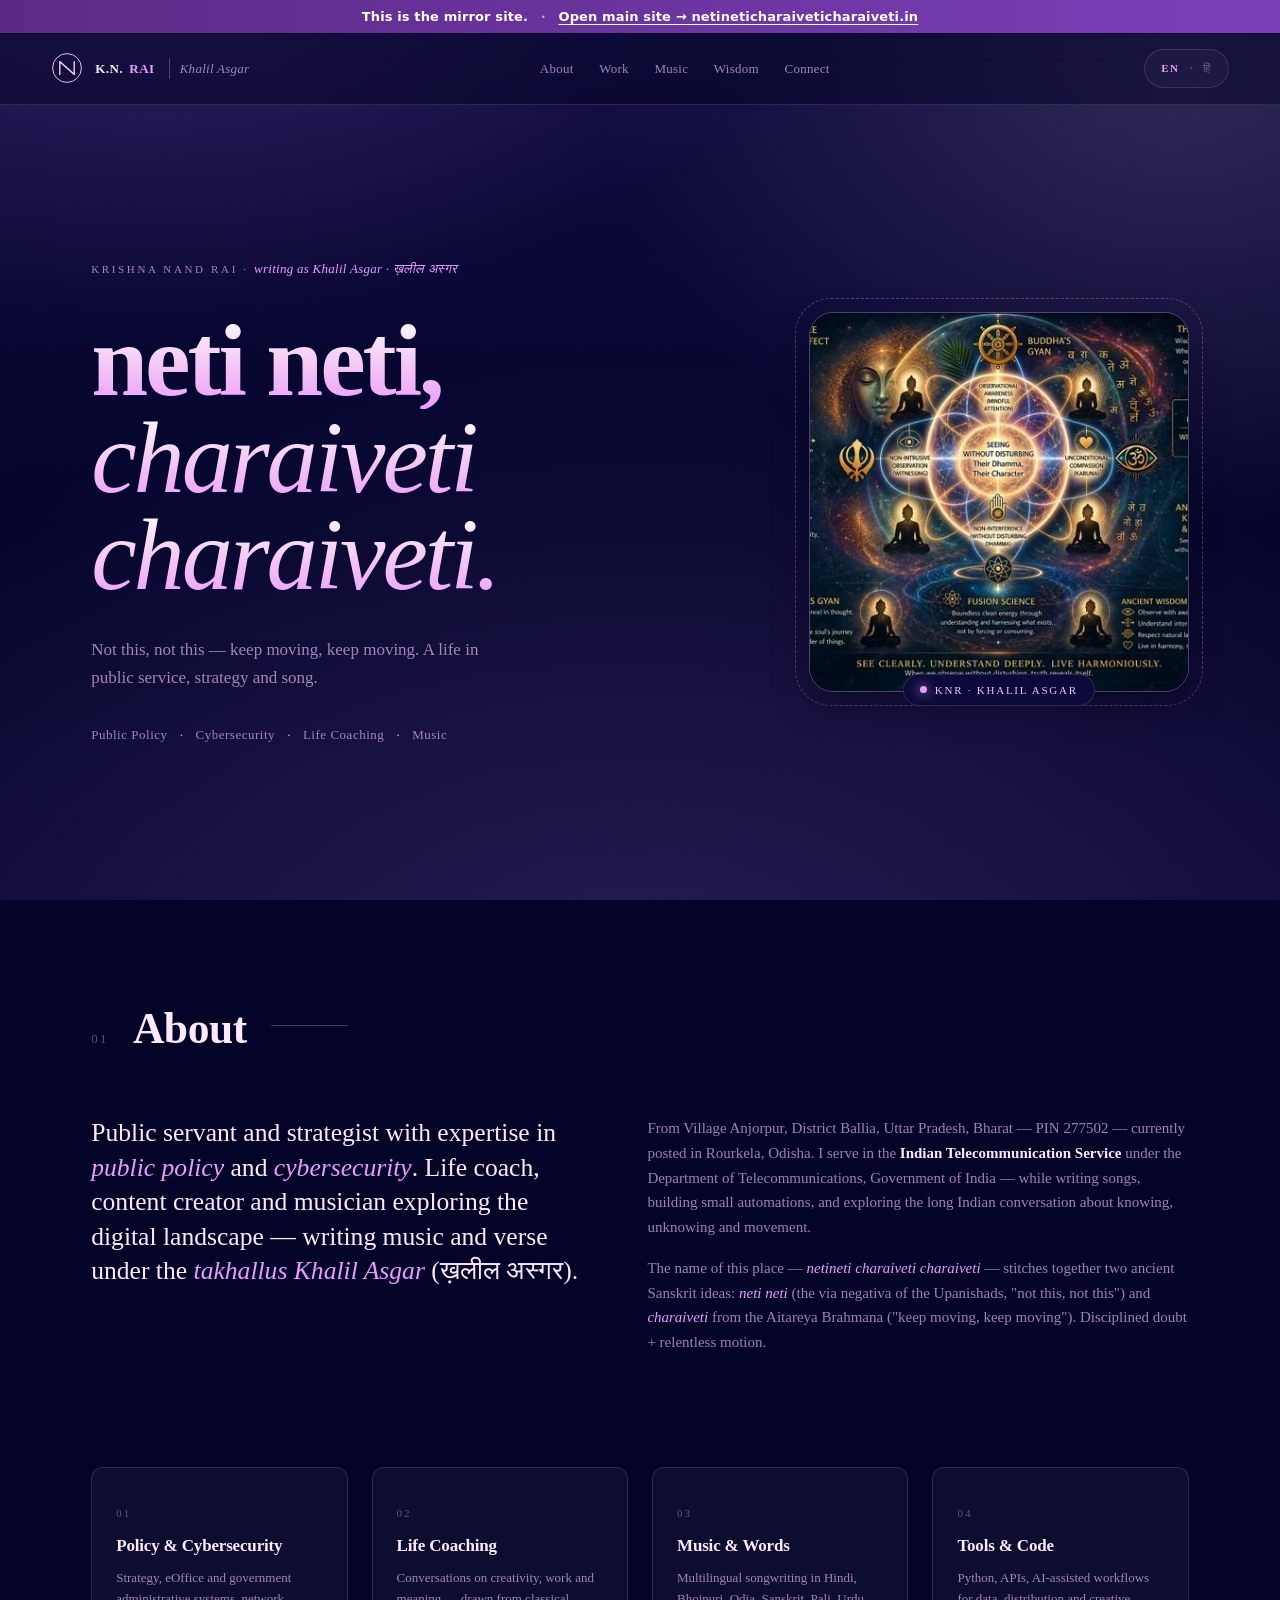
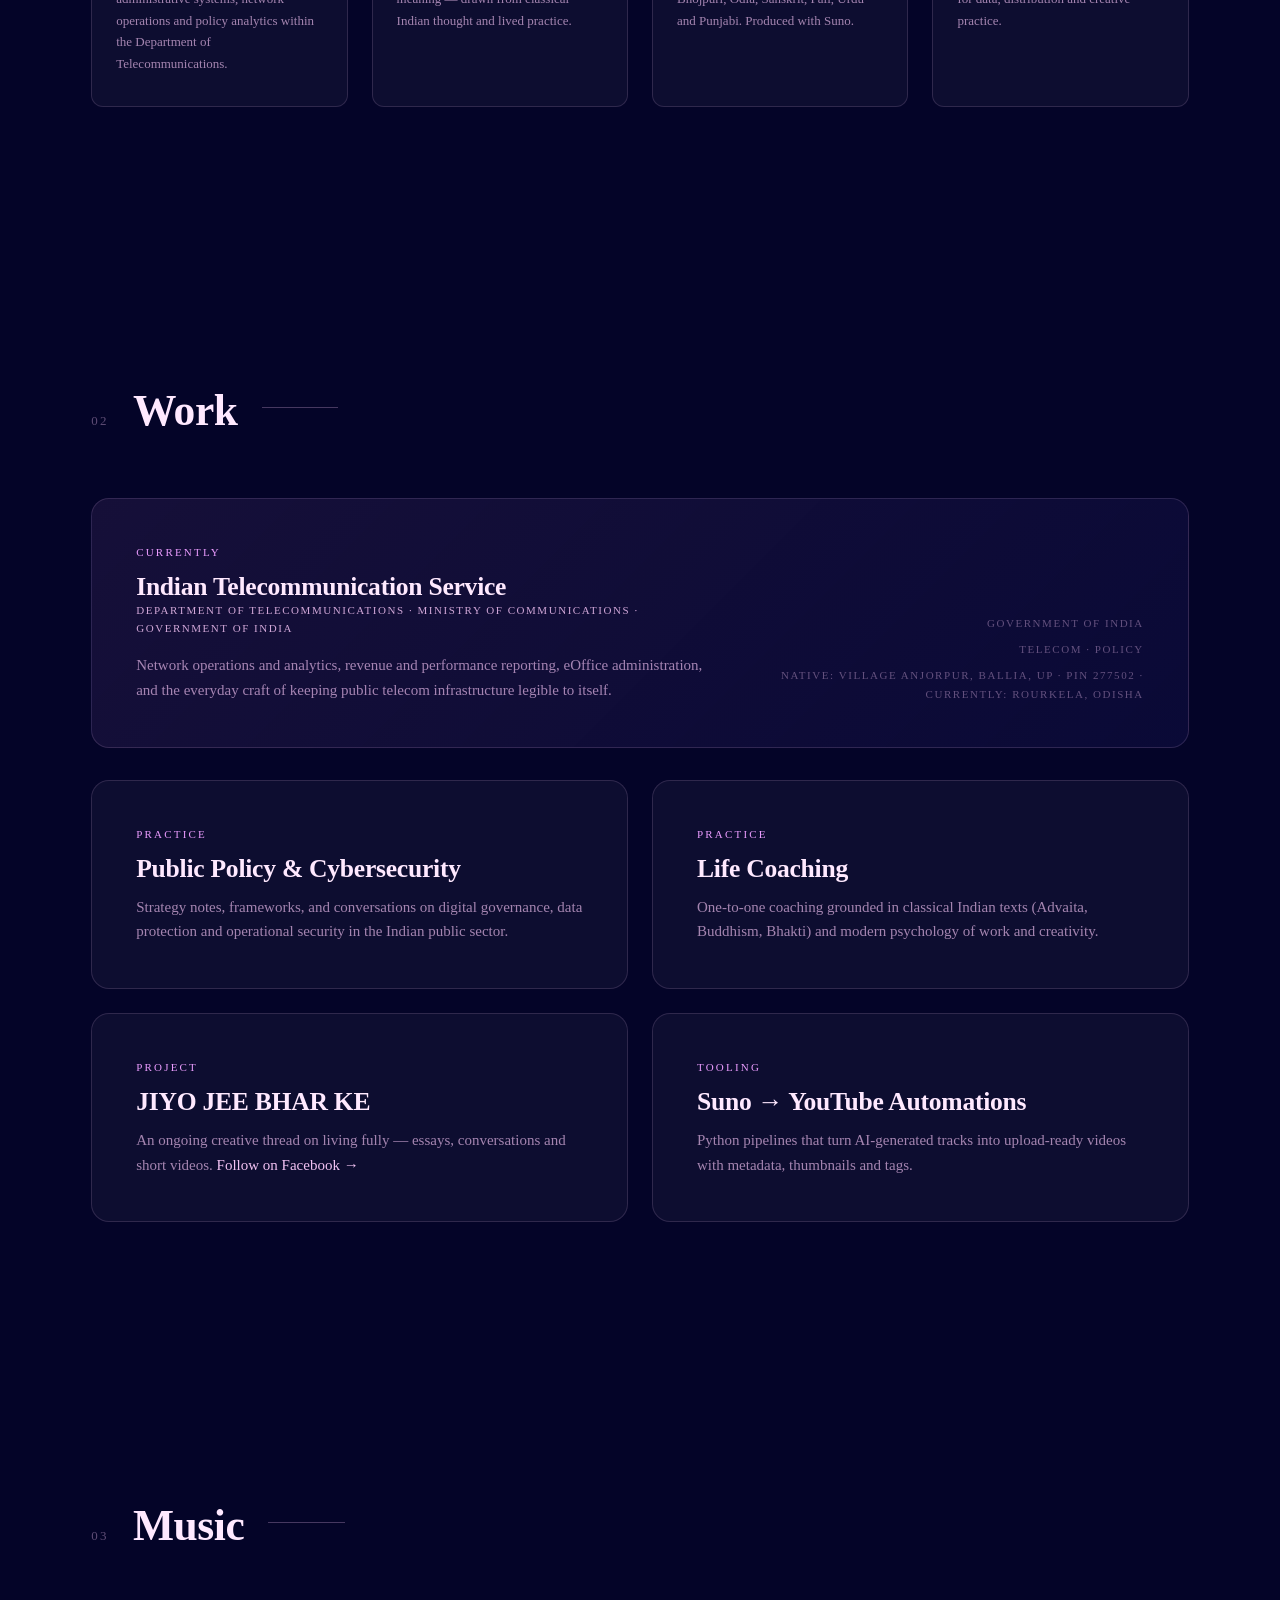
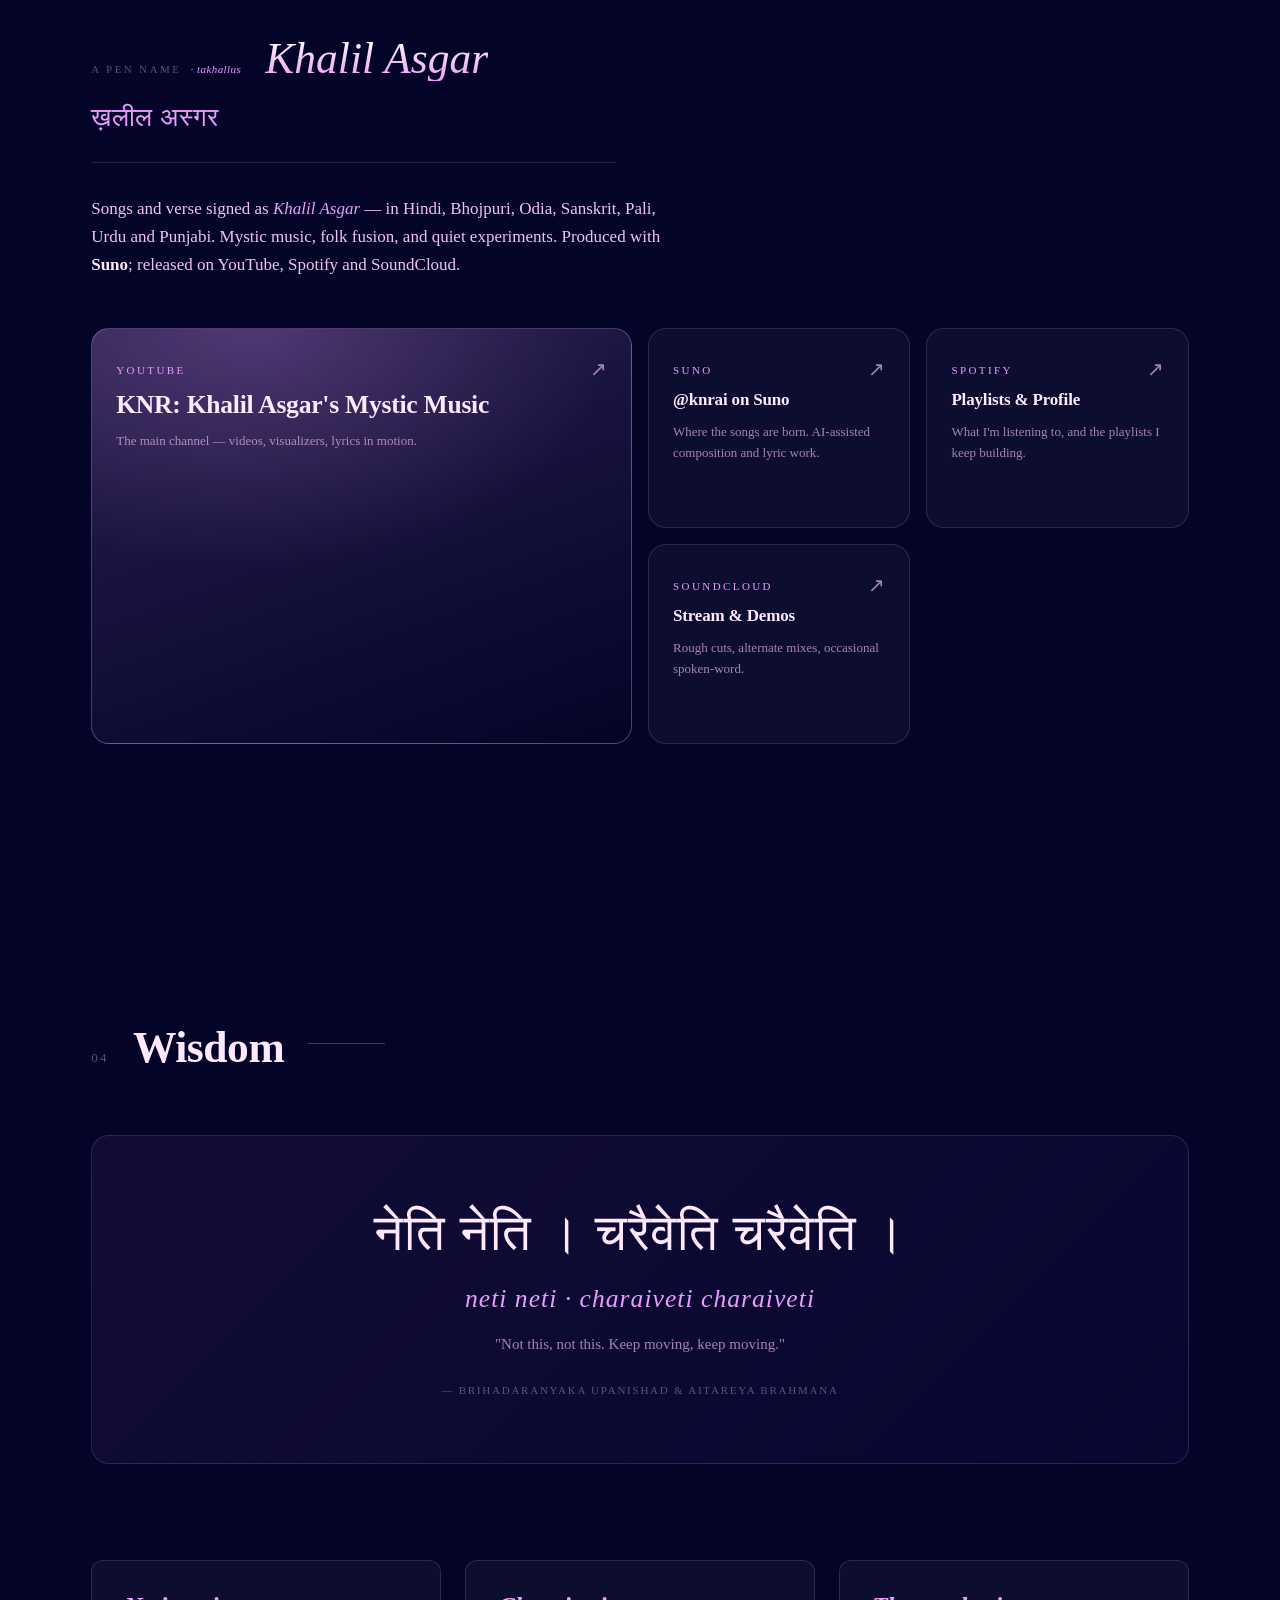
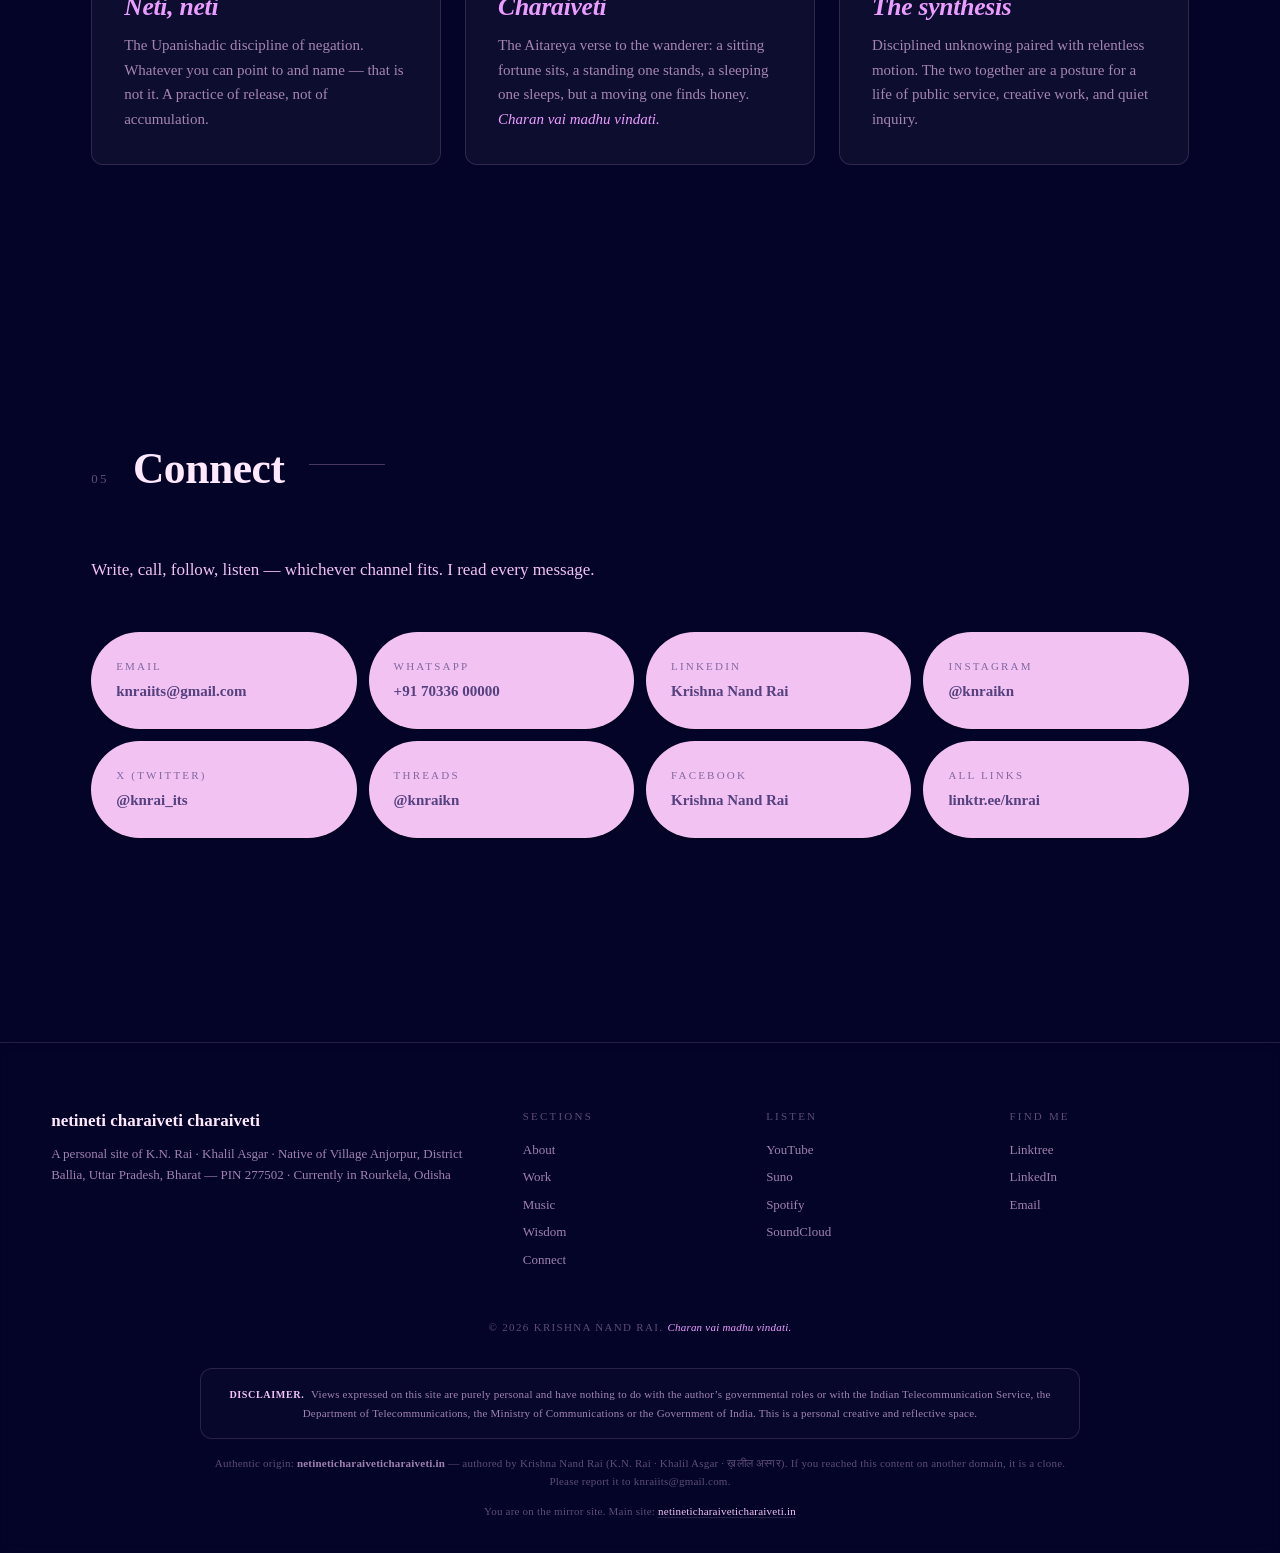
<file: index.html>
<!doctype html>
<html lang="en" data-lang="en">
<head>
<meta charset="utf-8" />
<meta name="viewport" content="width=device-width, initial-scale=1, viewport-fit=cover" />
<meta name="theme-color" content="#14134d" media="(prefers-color-scheme: dark)" />
<meta name="theme-color" content="#14134d" />
<meta name="color-scheme" content="dark light" />
<meta name="format-detection" content="telephone=no" />
<meta name="apple-mobile-web-app-capable" content="yes" />
<meta name="apple-mobile-web-app-status-bar-style" content="black-translucent" />
<meta name="apple-mobile-web-app-title" content="K.N. Rai" />
<meta name="mobile-web-app-capable" content="yes" />
<meta name="application-name" content="K.N. Rai" />
<title>Mirror · K.N. Rai · Khalil Asgar — netineti charaiveti charaiveti</title>
<meta name="description" content="Krishna Nand Rai (KNR), writing music as Khalil Asgar (ख़लील अस्गर) — public servant, strategist, life coach, musician. Bilingual personal site in English and Hindi. Neti neti, charaiveti charaiveti." />

<!-- ─── Security headers (meta-equivalents; HTTP headers added via _headers) ───
     Content-Security-Policy limits where scripts, styles, images and frames can
     come from. We allow self + Google Fonts (CSS + woff2) + the linked social
     image hosts only where strictly needed. (frame-ancestors is delivered via
     the HTTP _headers file — meta-CSP cannot enforce it.) base-uri locks the
     <base> tag; form-action limits where forms may post. -->
<meta http-equiv="Content-Security-Policy"
      content="default-src 'self';
               script-src 'self' 'unsafe-inline';
               style-src 'self' https://fonts.googleapis.com 'unsafe-inline';
               font-src 'self' https://fonts.gstatic.com data:;
               img-src 'self' data: https:;
               manifest-src 'self';
               worker-src 'self';
               connect-src 'self';
               base-uri 'self';
               form-action 'self';
               object-src 'none';
               upgrade-insecure-requests" />
<meta http-equiv="X-Content-Type-Options" content="nosniff" />
<meta http-equiv="Referrer-Policy" content="strict-origin-when-cross-origin" />
<meta http-equiv="Permissions-Policy" content="camera=(), microphone=(), geolocation=(), interest-cohort=(), payment=()" />
<meta name="robots" content="noindex, follow" />

<meta name="author" content="Krishna Nand Rai (K.N. Rai) — pen name Khalil Asgar (ख़लील अस्गर)" />
<meta name="copyright" content="© Krishna Nand Rai. All rights reserved." />
<meta name="owner" content="Krishna Nand Rai · netineticharaiveticharaiveti.in" />
<meta name="identifier" content="KNR-NNCC-IN-2025" />
<meta name="reply-to" content="knraiits@gmail.com" />
<meta name="canonical-author" content="KNR · Khalil Asgar · ख़लील अस्गर" />
<link rel="canonical" href="https://netineticharaiveticharaiveti.in/" />
<link rel="author" href="https://linktr.ee/knrai" />
<link rel="alternate" hreflang="en" href="https://netineticharaiveticharaiveti.in/" />
<link rel="alternate" hreflang="hi" href="https://netineticharaiveticharaiveti.in/?lang=hi" />
<link rel="alternate" hreflang="x-default" href="https://netineticharaiveticharaiveti.in/" />

<!-- Favicons & PWA -->
<link rel="icon" href="assets/favicon.ico" sizes="any" />
<link rel="icon" type="image/png" sizes="16x16"  href="assets/favicon-16.png" />
<link rel="icon" type="image/png" sizes="32x32"  href="assets/favicon-32.png" />
<link rel="apple-touch-icon" sizes="180x180" href="assets/favicon-180.png" />
<link rel="mask-icon" href="assets/favicon.ico" color="#eb9cff" />
<link rel="manifest" href="manifest.webmanifest" />

<!-- Resource hints — reduce time-to-first-paint on slow networks -->
<link rel="preload" as="style" href="css/style.css" />
<link rel="preload" as="image" href="assets/knrai-400.webp" type="image/webp" fetchpriority="high" />

<!-- Open Graph -->
<meta property="og:title" content="K.N. Rai · Khalil Asgar — netineti charaiveti charaiveti" />
<meta property="og:description" content="Public servant, strategist, life coach, musician. Writing as Khalil Asgar (ख़लील अस्गर). Bilingual: English / हिन्दी." />
<meta property="og:image" content="assets/og-image.jpg" />
<meta property="og:image:width" content="1200" />
<meta property="og:image:height" content="630" />
<meta property="og:image:alt" content="K.N. Rai · Khalil Asgar — netineti charaiveti charaiveti" />
<meta name="twitter:card" content="summary_large_image" />
<meta name="twitter:title" content="K.N. Rai · Khalil Asgar — netineti charaiveti charaiveti" />
<meta name="twitter:description" content="Public servant, strategist, life coach, musician. Bilingual EN/हिं." />
<meta name="twitter:image" content="assets/og-image.jpg" />
<meta name="twitter:site" content="@knrai_its" />
<meta property="og:type" content="website" />
<meta property="og:url" content="https://netineticharaiveticharaiveti.in" />
<meta property="og:locale" content="en_IN" />
<meta property="og:locale:alternate" content="hi_IN" />

<!-- Fonts: BioRhyme (display Latin), Roboto Slab (body Latin),
     Cormorant Garamond (italic accents), Tiro Devanagari Hindi (display Hindi),
     Hind (body Hindi) -->
<link rel="preconnect" href="https://fonts.googleapis.com" />
<link rel="preconnect" href="https://fonts.gstatic.com" crossorigin />
<link rel="preload" as="style" href="https://fonts.googleapis.com/css2?family=BioRhyme:wght@400;700;800&family=Roboto+Slab:wght@300;400;500;600&family=Cormorant+Garamond:ital,wght@0,400;0,500;1,400&family=Tiro+Devanagari+Hindi:ital@0;1&family=Hind:wght@300;400;500;600&display=swap" />
<link href="https://fonts.googleapis.com/css2?family=BioRhyme:wght@400;700;800&family=Roboto+Slab:wght@300;400;500;600&family=Cormorant+Garamond:ital,wght@0,400;0,500;1,400&family=Tiro+Devanagari+Hindi:ital@0;1&family=Hind:wght@300;400;500;600&display=swap" rel="stylesheet" media="print" onload="this.media='all'" />
<noscript><link href="https://fonts.googleapis.com/css2?family=BioRhyme:wght@400;700;800&family=Roboto+Slab:wght@300;400;500;600&family=Cormorant+Garamond:ital,wght@0,400;0,500;1,400&family=Tiro+Devanagari+Hindi:ital@0;1&family=Hind:wght@300;400;500;600&display=swap" rel="stylesheet" /></noscript>

<link rel="stylesheet" href="css/style.css" />

<script type="application/ld+json">
{
  "@context": "https://schema.org",
  "@type": "Person",
  "name": "Krishna Nand Rai",
  "alternateName": ["K.N. Rai", "KNR", "Khalil Asgar", "ख़लील अस्गर", "कृष्ण नंद राय"],
  "jobTitle": "Public Servant · Strategist · Musician",
  "description": "Public servant and strategist with expertise in public policy and cybersecurity. Life coach, content creator, and musician.",
  "url": "https://netineticharaiveticharaiveti.in",
  "image": "https://netineticharaiveticharaiveti.in/assets/knrai.jpg",
  "knowsLanguage": ["en", "hi", "bho", "or", "sa", "pi", "ur", "pa"],
  "sameAs": [
    "https://www.linkedin.com/in/krishna-nand-rai-89087a33",
    "https://www.youtube.com/@KNR_knrai",
    "https://www.instagram.com/knraikn",
    "https://x.com/knrai_its",
    "https://www.threads.com/@knraikn",
    "https://suno.com/@knrai",
    "https://on.soundcloud.com/IkmA3m59KzPfbuI8rq",
    "https://open.spotify.com/user/31e3id762zbnyfksk3bs3ccrtebq"
  ]
}
</script>
</head>
<body>

<!-- DR mirror ribbon -->
<div class="dr-ribbon" role="status" aria-live="polite">
  <span data-en="This is the mirror site." data-hi="यह वैकल्पिक (मिरर) स्थल है।">This is the mirror site.</span>
  <span class="sep">·</span>
  <a href="https://netineticharaiveticharaiveti.in" rel="noopener"
     data-en="Open main site → netineticharaiveticharaiveti.in"
     data-hi="मुख्य स्थल खोलें → netineticharaiveticharaiveti.in">Open main site → netineticharaiveticharaiveti.in</a>
</div>

<div class="grain" aria-hidden="true"></div>

<!-- Header -->
<header class="site-header">
  <a class="brand" href="#top" aria-label="Home">
    <svg class="brand-mark" viewBox="0 0 40 40" fill="none" aria-hidden="true">
      <circle cx="20" cy="20" r="18" stroke="currentColor" stroke-width="1.2" />
      <path d="M11 28 L11 12 L29 28 L29 12" stroke="currentColor" stroke-width="1.8" stroke-linecap="round" stroke-linejoin="round"/>
    </svg>
    <span class="brand-text">
      <span data-en="K.N." data-hi="के.एन.">K.N.</span><span class="accent" data-en="RAI" data-hi="राय">RAI</span>
      <em class="brand-pen" data-en="Khalil Asgar" data-hi="ख़लील अस्गर">Khalil Asgar</em>
    </span>
  </a>

  <nav class="site-nav" aria-label="Primary">
    <a href="#about"  data-en="About"   data-hi="परिचय">About</a>
    <a href="#work"   data-en="Work"    data-hi="कर्म">Work</a>
    <a href="#music"  data-en="Music"   data-hi="संगीत">Music</a>
    <a href="#wisdom" data-en="Wisdom"  data-hi="विवेक">Wisdom</a>
    <a href="#connect" data-en="Connect" data-hi="संपर्क">Connect</a>
  </nav>

  <!-- Language toggle -->
  <div class="lang-toggle" role="group" aria-label="Language">
    <button type="button" class="lang-btn is-active" data-set-lang="en" aria-pressed="true">EN</button>
    <span class="lang-sep" aria-hidden="true">·</span>
    <button type="button" class="lang-btn" data-set-lang="hi" aria-pressed="false">हिं</button>
  </div>
</header>

<main id="top">

<!-- ─────────────────────────── HERO ─────────────────────────── -->
<section class="hero">
  <div class="hero-text">
    <p class="eyebrow">
      <span data-en="Krishna Nand Rai" data-hi="कृष्ण नंद राय">Krishna Nand Rai</span>
      ·
      <span class="penname-inline" data-en="writing as Khalil Asgar · ख़लील अस्गर" data-hi="क़लम का नाम — ख़लील अस्गर">writing as Khalil Asgar · ख़लील अस्गर</span>
    </p>
    <h1 class="hero-title">
      <span class="line">neti neti,</span>
      <span class="line italic">charaiveti</span>
      <span class="line italic">charaiveti.</span>
    </h1>
    <p class="hero-sub"
       data-en="Not this, not this — keep moving, keep moving. A life in public service, strategy and song."
       data-hi="नेति नेति — चरैवेति, चरैवेति। लोक-सेवा, रणनीति और गीत में बिताया एक जीवन।">
      Not this, not this — keep moving, keep moving. A life in public service, strategy and song.
    </p>
    <div class="hero-meta">
      <span data-en="Public Policy"  data-hi="लोक नीति">Public Policy</span><i>·</i>
      <span data-en="Cybersecurity"  data-hi="साइबर सुरक्षा">Cybersecurity</span><i>·</i>
      <span data-en="Life Coaching"  data-hi="जीवन-मार्गदर्शन">Life Coaching</span><i>·</i>
      <span data-en="Music"          data-hi="संगीत">Music</span>
    </div>
  </div>
  <div class="hero-portrait">
    <div class="portrait-ring" aria-hidden="true"></div>
    <picture>
      <source srcset="assets/knrai-200.webp 1x, assets/knrai-400.webp 2x" type="image/webp" media="(max-width: 600px)" />
      <source srcset="assets/knrai-400.webp" type="image/webp" />
      <img src="assets/knrai.jpg" alt="Portrait of Krishna Nand Rai (Khalil Asgar)" width="400" height="400" loading="eager" decoding="async" fetchpriority="high" />
    </picture>
    <div class="portrait-caption">
      <span class="dot"></span>
      <span data-en="KNR · Khalil Asgar" data-hi="के.एन.आर. · ख़लील अस्गर">KNR · Khalil Asgar</span>
    </div>
  </div>
</section>

<!-- ─────────────────────────── ABOUT ─────────────────────────── -->
<section id="about" class="section about" data-wm="KNR">
  <span class="wm-inline" aria-hidden="true">Krishna Nand Rai · Khalil Asgar · ख़लील अस्गर · netineticharaiveticharaiveti.in</span>
  <div class="section-head">
    <span class="section-num">01</span>
    <h2 class="section-title" data-en="About" data-hi="परिचय">About</h2>
  </div>
  <div class="about-grid">
    <div class="about-lede">
      <p data-en="Public servant and strategist with expertise in <em>public policy</em> and <em>cybersecurity</em>. Life coach, content creator and musician exploring the digital landscape — writing music and verse under the <em>takhallus</em> <em>Khalil Asgar</em> (ख़लील अस्गर)."
         data-hi="लोक-सेवक और रणनीतिकार — <em>लोक नीति</em> और <em>साइबर सुरक्षा</em> में विशेष रुचि। जीवन-मार्गदर्शक, सामग्री-सर्जक और संगीतकार, जो डिजिटल संसार में अपनी राह तय कर रहे हैं। संगीत और काव्य के लिए तख़ल्लुस — <em>ख़लील अस्गर</em>।">
        Public servant and strategist with expertise in <em>public policy</em>
        and <em>cybersecurity</em>. Life coach, content creator and musician
        exploring the digital landscape — writing music and verse under the
        <em>takhallus</em> <em>Khalil Asgar</em> (ख़लील अस्गर).
      </p>
    </div>
    <div class="about-body">
      <p data-en="From Village Anjorpur, District Ballia, Uttar Pradesh, Bharat — PIN 277502 — currently posted in Rourkela, Odisha. I serve in the <strong>Indian Telecommunication Service</strong> under the Department of Telecommunications, Government of India — while writing songs, building small automations, and exploring the long Indian conversation about knowing, unknowing and movement."
         data-hi="मूल निवास: ग्राम अंजोरपुर, ज़िला बलिया, उत्तर प्रदेश, भारत — पिन 277502 — वर्तमान पदस्थापन: राउरकेला, ओडिशा। <strong>भारतीय दूरसंचार सेवा</strong> (दूरसंचार विभाग, संचार मंत्रालय, भारत सरकार) में कार्यरत — और साथ ही गीत-लेखन, छोटी-छोटी स्वचालन-व्यवस्थाएँ बनाना, तथा ज्ञान, अज्ञेय और गति की उस लंबी भारतीय बातचीत में डूबे रहना, जो सदियों से चली आ रही है।">
        From Village Anjorpur, District Ballia, Uttar Pradesh, Bharat — PIN 277502 — currently posted in Rourkela, Odisha. I serve in the
        <strong>Indian Telecommunication Service</strong> under the Department
        of Telecommunications, Government of India — while writing songs,
        building small automations, and exploring the long Indian conversation
        about knowing, unknowing and movement.
      </p>
      <p data-en="The name of this place — <em>netineti charaiveti charaiveti</em> — stitches together two ancient Sanskrit ideas: <em>neti neti</em> (the via negativa of the Upanishads, &quot;not this, not this&quot;) and <em>charaiveti</em> from the Aitareya Brahmana (&quot;keep moving, keep moving&quot;). Disciplined doubt + relentless motion."
         data-hi="इस स्थान का नाम — <em>नेतिनेति चरैवेति चरैवेति</em> — दो प्राचीन संस्कृत विचारों को जोड़ता है: उपनिषदों का <em>नेति नेति</em> (&quot;यह नहीं, यह नहीं&quot;) और ऐतरेय ब्राह्मण का <em>चरैवेति</em> (&quot;चलते रहो, चलते रहो&quot;)। संयमित संशय और अथक गति का संगम।">
        The name of this place — <em>netineti charaiveti charaiveti</em> —
        stitches together two ancient Sanskrit ideas: <em>neti neti</em>
        (the via negativa of the Upanishads, "not this, not this") and
        <em>charaiveti</em> from the Aitareya Brahmana ("keep moving, keep
        moving"). Disciplined doubt + relentless motion.
      </p>
    </div>
  </div>

  <ul class="facets">
    <li>
      <span class="facet-tag">01</span>
      <h3 data-en="Policy &amp; Cybersecurity" data-hi="नीति एवं साइबर सुरक्षा">Policy &amp; Cybersecurity</h3>
      <p data-en="Strategy, eOffice and government administrative systems, network operations and policy analytics within the Department of Telecommunications."
         data-hi="रणनीति, ई-ऑफ़िस एवं सरकारी प्रशासनिक प्रणालियाँ, दूरसंचार विभाग के भीतर नेटवर्क संचालन और नीति-विश्लेषण।">
        Strategy, eOffice and government administrative systems, network operations and policy analytics within the Department of Telecommunications.
      </p>
    </li>
    <li>
      <span class="facet-tag">02</span>
      <h3 data-en="Life Coaching" data-hi="जीवन-मार्गदर्शन">Life Coaching</h3>
      <p data-en="Conversations on creativity, work and meaning — drawn from classical Indian thought and lived practice."
         data-hi="सर्जनशीलता, कर्म और अर्थ पर संवाद — भारतीय शास्त्रीय चिंतन और जीवन के अनुभव से उपजे।">
        Conversations on creativity, work and meaning — drawn from classical Indian thought and lived practice.
      </p>
    </li>
    <li>
      <span class="facet-tag">03</span>
      <h3 data-en="Music &amp; Words" data-hi="संगीत एवं शब्द">Music &amp; Words</h3>
      <p data-en="Multilingual songwriting in Hindi, Bhojpuri, Odia, Sanskrit, Pali, Urdu and Punjabi. Produced with Suno."
         data-hi="हिन्दी, भोजपुरी, ओड़िया, संस्कृत, पाली, उर्दू और पंजाबी में बहुभाषी गीत-लेखन। सूनो (Suno) के साथ निर्मित।">
        Multilingual songwriting in Hindi, Bhojpuri, Odia, Sanskrit, Pali, Urdu and Punjabi. Produced with Suno.
      </p>
    </li>
    <li>
      <span class="facet-tag">04</span>
      <h3 data-en="Tools &amp; Code" data-hi="यंत्र एवं कोड">Tools &amp; Code</h3>
      <p data-en="Python, APIs, AI-assisted workflows for data, distribution and creative practice."
         data-hi="पायथन, एपीआई, और एआई-समर्थित कार्य-प्रवाह — डेटा, वितरण और सर्जनात्मक अभ्यास के लिए।">
        Python, APIs, AI-assisted workflows for data, distribution and creative practice.
      </p>
    </li>
  </ul>
</section>

<!-- ─────────────────────────── WORK ─────────────────────────── -->
<section id="work" class="section work" data-wm="KNR">
  <span class="wm-inline" aria-hidden="true">© KNR — KNR-NNCC-IN-2025-Q2-DR-MIRROR · netineticharaiveticharaiveti.in</span>
  <div class="section-head">
    <span class="section-num">02</span>
    <h2 class="section-title" data-en="Work" data-hi="कर्म">Work</h2>
  </div>

  <article class="work-card lead">
    <div class="work-card-body">
      <p class="kicker" data-en="Currently" data-hi="वर्तमान में">Currently</p>
      <h3 data-en="Indian Telecommunication Service" data-hi="भारतीय दूरसंचार सेवा">Indian Telecommunication Service</h3>
      <p class="work-affiliation"
         data-en="Department of Telecommunications · Ministry of Communications · Government of India"
         data-hi="दूरसंचार विभाग · संचार मंत्रालय · भारत सरकार">
        Department of Telecommunications · Ministry of Communications · Government of India
      </p>
      <p data-en="Network operations and analytics, revenue and performance reporting, eOffice administration, and the everyday craft of keeping public telecom infrastructure legible to itself."
         data-hi="नेटवर्क संचालन एवं विश्लेषण, राजस्व और प्रदर्शन की रिपोर्टिंग, ई-ऑफ़िस प्रशासन — और सार्वजनिक दूरसंचार ढाँचे को स्वयं अपने लिए सुपाठ्य बनाए रखने का दैनिक कौशल।">
        Network operations and analytics, revenue and performance reporting,
        eOffice administration, and the everyday craft of keeping public
        telecom infrastructure legible to itself.
      </p>
    </div>
    <div class="work-card-meta">
      <span data-en="Government of India" data-hi="भारत सरकार">Government of India</span>
      <span data-en="Telecom · Policy" data-hi="दूरसंचार · नीति">Telecom · Policy</span>
      <span data-en="Native: Village Anjorpur, Ballia, UP · PIN 277502 · Currently: Rourkela, Odisha" data-hi="मूल: ग्राम अंजोरपुर, बलिया, उ.प्र. · पिन 277502 · वर्तमान: राउरकेला, ओडिशा">Native: Village Anjorpur, Ballia, UP · PIN 277502 · Currently: Rourkela, Odisha</span>
    </div>
  </article>

  <div class="work-grid">
    <article class="work-card">
      <p class="kicker" data-en="Practice" data-hi="अभ्यास">Practice</p>
      <h3 data-en="Public Policy &amp; Cybersecurity" data-hi="लोक नीति एवं साइबर सुरक्षा">Public Policy &amp; Cybersecurity</h3>
      <p data-en="Strategy notes, frameworks, and conversations on digital governance, data protection and operational security in the Indian public sector."
         data-hi="भारतीय सार्वजनिक क्षेत्र में डिजिटल अभिशासन, डेटा संरक्षण एवं संचालनात्मक सुरक्षा पर रणनीतिक टिप्पणियाँ, संरचनाएँ और संवाद।">
        Strategy notes, frameworks, and conversations on digital governance, data protection and operational security in the Indian public sector.
      </p>
    </article>
    <article class="work-card">
      <p class="kicker" data-en="Practice" data-hi="अभ्यास">Practice</p>
      <h3 data-en="Life Coaching" data-hi="जीवन-मार्गदर्शन">Life Coaching</h3>
      <p data-en="One-to-one coaching grounded in classical Indian texts (Advaita, Buddhism, Bhakti) and modern psychology of work and creativity."
         data-hi="एकल मार्गदर्शन — भारतीय शास्त्रीय ग्रंथों (अद्वैत, बौद्ध दर्शन, भक्ति) तथा कर्म एवं सर्जनशीलता के आधुनिक मनोविज्ञान पर आधारित।">
        One-to-one coaching grounded in classical Indian texts (Advaita, Buddhism, Bhakti) and modern psychology of work and creativity.
      </p>
    </article>
    <article class="work-card">
      <p class="kicker" data-en="Project" data-hi="परियोजना">Project</p>
      <h3 data-en="JIYO JEE BHAR KE" data-hi="जियो जी भर के">JIYO JEE BHAR KE</h3>
      <p data-en="An ongoing creative thread on living fully — essays, conversations and short videos. <a href=&quot;https://www.facebook.com/share/1AUFSiSDUv&quot; target=&quot;_blank&quot; rel=&quot;noopener&quot;>Follow on Facebook →</a>"
         data-hi="भरपूर जीने पर एक चलती-फिरती सर्जनात्मक धारा — निबंध, संवाद और लघु वीडियो। <a href=&quot;https://www.facebook.com/share/1AUFSiSDUv&quot; target=&quot;_blank&quot; rel=&quot;noopener&quot;>फ़ेसबुक पर देखें →</a>">
        An ongoing creative thread on living fully — essays, conversations and short videos. <a href="https://www.facebook.com/share/1AUFSiSDUv" target="_blank" rel="noopener">Follow on Facebook →</a>
      </p>
    </article>
    <article class="work-card">
      <p class="kicker" data-en="Tooling" data-hi="उपकरण">Tooling</p>
      <h3 data-en="Suno → YouTube Automations" data-hi="सूनो → यूट्यूब स्वचालन">Suno → YouTube Automations</h3>
      <p data-en="Python pipelines that turn AI-generated tracks into upload-ready videos with metadata, thumbnails and tags."
         data-hi="पायथन पाइपलाइनें जो एआई-निर्मित गीतों को अपलोड के लिए तैयार वीडियो में बदलती हैं — मेटाडेटा, थंबनेल और टैग सहित।">
        Python pipelines that turn AI-generated tracks into upload-ready videos with metadata, thumbnails and tags.
      </p>
    </article>
  </div>
</section>

<!-- ─────────────────────────── MUSIC ─────────────────────────── -->
<section id="music" class="section music" data-wm="KNR">
  <span class="wm-inline" aria-hidden="true">Khalil Asgar · ख़लील अस्गर · KNR-NNCC-IN-2025-Q2-DR-MIRROR</span>
  <div class="section-head">
    <span class="section-num">03</span>
    <h2 class="section-title" data-en="Music" data-hi="संगीत">Music</h2>
  </div>

  <div class="music-intro">
    <p class="penname-banner">
      <span class="penname-label">
        <span data-en="A pen name" data-hi="क़लम का नाम">A pen name</span>
        <span class="sanskrit-inline" data-en="· takhallus" data-hi="· तख़ल्लुस">· takhallus</span>
      </span>
      <span class="penname-name">Khalil Asgar</span>
      <span class="penname-deva">ख़लील अस्गर</span>
    </p>
    <p data-en="Songs and verse signed as <em>Khalil Asgar</em> — in Hindi, Bhojpuri, Odia, Sanskrit, Pali, Urdu and Punjabi. Mystic music, folk fusion, and quiet experiments. Produced with <strong>Suno</strong>; released on YouTube, Spotify and SoundCloud."
       data-hi="<em>ख़लील अस्गर</em> के नाम से लिखे गए गीत और काव्य — हिन्दी, भोजपुरी, ओड़िया, संस्कृत, पाली, उर्दू और पंजाबी में। रहस्यवादी संगीत, लोक-फ़्यूज़न और शांत प्रयोग। <strong>सूनो</strong> के साथ निर्मित; यूट्यूब, स्पॉटिफ़ाई और साउंडक्लाउड पर उपलब्ध।">
      Songs and verse signed as <em>Khalil Asgar</em> — in Hindi, Bhojpuri,
      Odia, Sanskrit, Pali, Urdu and Punjabi. Mystic music, folk fusion, and
      quiet experiments. Produced with <strong>Suno</strong>; released on
      YouTube, Spotify and SoundCloud.
    </p>
  </div>

  <div class="music-grid">
    <a class="music-card primary" href="https://www.youtube.com/@KNR_knrai?sub_confirmation=1" target="_blank" rel="noopener">
      <span class="platform">YouTube</span>
      <h3 data-en="KNR: Khalil Asgar's Mystic Music" data-hi="के.एन.आर.: ख़लील अस्गर का रहस्यवादी संगीत">KNR: Khalil Asgar's Mystic Music</h3>
      <p data-en="The main channel — videos, visualizers, lyrics in motion."
         data-hi="मुख्य चैनल — वीडियो, विज़ुअलाइज़र, और गति में बहते बोल।">
        The main channel — videos, visualizers, lyrics in motion.
      </p>
      <span class="arrow" aria-hidden="true">↗</span>
    </a>
    <a class="music-card" href="https://suno.com/@knrai" target="_blank" rel="noopener">
      <span class="platform">Suno</span>
      <h3 data-en="@knrai on Suno" data-hi="सूनो पर @knrai">@knrai on Suno</h3>
      <p data-en="Where the songs are born. AI-assisted composition and lyric work."
         data-hi="जहाँ गीतों का जन्म होता है — एआई-समर्थित संगीत-रचना और बोलों का काम।">
        Where the songs are born. AI-assisted composition and lyric work.
      </p>
      <span class="arrow" aria-hidden="true">↗</span>
    </a>
    <a class="music-card" href="https://open.spotify.com/user/31e3id762zbnyfksk3bs3ccrtebq?si=e_dXLQkATFSkDqrl5p9rqw" target="_blank" rel="noopener">
      <span class="platform">Spotify</span>
      <h3 data-en="Playlists &amp; Profile" data-hi="प्लेलिस्ट एवं प्रोफ़ाइल">Playlists &amp; Profile</h3>
      <p data-en="What I'm listening to, and the playlists I keep building."
         data-hi="मैं क्या सुन रहा हूँ, और कौन-सी प्लेलिस्ट लगातार बना रहा हूँ।">
        What I'm listening to, and the playlists I keep building.
      </p>
      <span class="arrow" aria-hidden="true">↗</span>
    </a>
    <a class="music-card" href="https://on.soundcloud.com/IkmA3m59KzPfbuI8rq" target="_blank" rel="noopener">
      <span class="platform">SoundCloud</span>
      <h3 data-en="Stream &amp; Demos" data-hi="स्ट्रीम एवं डेमो">Stream &amp; Demos</h3>
      <p data-en="Rough cuts, alternate mixes, occasional spoken-word."
         data-hi="कच्चे कट, वैकल्पिक मिश्रण, और कभी-कभार बोले हुए शब्द।">
        Rough cuts, alternate mixes, occasional spoken-word.
      </p>
      <span class="arrow" aria-hidden="true">↗</span>
    </a>
  </div>
</section>

<!-- ─────────────────────────── WISDOM ─────────────────────────── -->
<section id="wisdom" class="section wisdom" data-wm="KNR">
  <span class="wm-inline" aria-hidden="true">कृष्ण नंद राय · नेति नेति। चरैवेति चरैवेति।</span>
  <div class="section-head">
    <span class="section-num">04</span>
    <h2 class="section-title" data-en="Wisdom" data-hi="विवेक">Wisdom</h2>
  </div>

  <figure class="quote">
    <blockquote>
      <span class="sanskrit">नेति नेति । चरैवेति चरैवेति ।</span>
      <span class="translit">neti neti · charaiveti charaiveti</span>
      <span class="english"
            data-en="&quot;Not this, not this. Keep moving, keep moving.&quot;"
            data-hi="&quot;यह नहीं, यह नहीं। चलते रहो, चलते रहो।&quot;">
        "Not this, not this. Keep moving, keep moving."
      </span>
    </blockquote>
    <figcaption data-en="— Brihadaranyaka Upanishad &amp; Aitareya Brahmana"
                data-hi="— बृहदारण्यक उपनिषद् एवं ऐतरेय ब्राह्मण">
      — Brihadaranyaka Upanishad &amp; Aitareya Brahmana
    </figcaption>
  </figure>

  <div class="wisdom-grid">
    <article class="wisdom-card">
      <h3 data-en="Neti, neti" data-hi="नेति, नेति">Neti, neti</h3>
      <p data-en="The Upanishadic discipline of negation. Whatever you can point to and name — that is not it. A practice of release, not of accumulation."
         data-hi="उपनिषदों का निषेध-अनुशासन। जिस ओर भी अँगुली उठे, जिस पर भी नाम चिपके — वही नहीं है। यह जोड़ने का अभ्यास नहीं, छोड़ने का अभ्यास है।">
        The Upanishadic discipline of negation. Whatever you can point to and
        name — that is not it. A practice of release, not of accumulation.
      </p>
    </article>
    <article class="wisdom-card">
      <h3 data-en="Charaiveti" data-hi="चरैवेति">Charaiveti</h3>
      <p data-en="The Aitareya verse to the wanderer: a sitting fortune sits, a standing one stands, a sleeping one sleeps, but a moving one finds honey. <em>Charan vai madhu vindati.</em>"
         data-hi="ऐतरेय का पथिक से कहा हुआ श्लोक — बैठा भाग्य बैठा रहता है, खड़ा खड़ा, सोता सोया रहता है; पर जो चलता है, वही मधु पाता है। <em>चरन् वै मधु विन्दति।</em>">
        The Aitareya verse to the wanderer: a sitting fortune sits, a standing
        one stands, a sleeping one sleeps, but a moving one finds honey.
        <em>Charan vai madhu vindati.</em>
      </p>
    </article>
    <article class="wisdom-card">
      <h3 data-en="The synthesis" data-hi="दोनों का संगम">The synthesis</h3>
      <p data-en="Disciplined unknowing paired with relentless motion. The two together are a posture for a life of public service, creative work, and quiet inquiry."
         data-hi="संयमित अज्ञेय और अथक गति का साथ। दोनों मिलकर एक मुद्रा बनते हैं — लोक-सेवा, सर्जन और मौन-जिज्ञासा के जीवन की मुद्रा।">
        Disciplined unknowing paired with relentless motion. The two together
        are a posture for a life of public service, creative work, and quiet
        inquiry.
      </p>
    </article>
  </div>
</section>

<!-- ─────────────────────────── CONNECT ─────────────────────────── -->
<section id="connect" class="section connect" data-wm="KNR">
  <span class="wm-inline" aria-hidden="true">Authentic: netineticharaiveticharaiveti.in — author K.N. Rai</span>
  <div class="section-head">
    <span class="section-num">05</span>
    <h2 class="section-title" data-en="Connect" data-hi="संपर्क">Connect</h2>
  </div>

  <p class="connect-lede"
     data-en="Write, call, follow, listen — whichever channel fits. I read every message."
     data-hi="लिखिए, फ़ोन कीजिए, फ़ॉलो कीजिए, सुनिए — जो माध्यम भी आपको सहज लगे। मैं हर संदेश पढ़ता हूँ।">
    Write, call, follow, listen — whichever channel fits. I read every message.
  </p>

  <div class="connect-grid">
    <a class="pill" href="mailto:knraiits@gmail.com">
      <span class="pill-label" data-en="Email" data-hi="ईमेल">Email</span>
      <span class="pill-value">knraiits@gmail.com</span>
    </a>
    <a class="pill" href="https://wa.me/+917033600000" target="_blank" rel="noopener">
      <span class="pill-label" data-en="WhatsApp" data-hi="व्हाट्सऐप">WhatsApp</span>
      <span class="pill-value">+91 70336 00000</span>
    </a>
    <a class="pill" href="https://www.linkedin.com/in/krishna-nand-rai-89087a33" target="_blank" rel="noopener">
      <span class="pill-label" data-en="LinkedIn" data-hi="लिंक्डइन">LinkedIn</span>
      <span class="pill-value" data-en="Krishna Nand Rai" data-hi="कृष्ण नंद राय">Krishna Nand Rai</span>
    </a>
    <a class="pill" href="https://www.instagram.com/knraikn" target="_blank" rel="noopener">
      <span class="pill-label" data-en="Instagram" data-hi="इंस्टाग्राम">Instagram</span>
      <span class="pill-value">@knraikn</span>
    </a>
    <a class="pill" href="https://x.com/knrai_its" target="_blank" rel="noopener">
      <span class="pill-label" data-en="X (Twitter)" data-hi="एक्स (ट्विटर)">X (Twitter)</span>
      <span class="pill-value">@knrai_its</span>
    </a>
    <a class="pill" href="https://www.threads.com/@knraikn" target="_blank" rel="noopener">
      <span class="pill-label" data-en="Threads" data-hi="थ्रेड्स">Threads</span>
      <span class="pill-value">@knraikn</span>
    </a>
    <a class="pill" href="https://www.facebook.com/Krishna%20Nand%20Rai" target="_blank" rel="noopener">
      <span class="pill-label" data-en="Facebook" data-hi="फ़ेसबुक">Facebook</span>
      <span class="pill-value" data-en="Krishna Nand Rai" data-hi="कृष्ण नंद राय">Krishna Nand Rai</span>
    </a>
    <a class="pill" href="https://linktr.ee/knrai" target="_blank" rel="noopener">
      <span class="pill-label" data-en="All Links" data-hi="सभी लिंक">All Links</span>
      <span class="pill-value">linktr.ee/knrai</span>
    </a>
  </div>
</section>

</main>

<footer class="site-footer">
  <div class="footer-grid">
    <div>
      <p class="footer-title">netineti charaiveti charaiveti</p>
      <p class="footer-sub"
         data-en="A personal site of K.N. Rai · Khalil Asgar · Native of Village Anjorpur, District Ballia, Uttar Pradesh, Bharat — PIN 277502 · Currently in Rourkela, Odisha"
         data-hi="के.एन. राय · ख़लील अस्गर का व्यक्तिगत स्थल · मूल निवास: ग्राम अंजोरपुर, ज़िला बलिया, उत्तर प्रदेश, भारत — पिन 277502 · वर्तमान: राउरकेला, ओडिशा">
        A personal site of K.N. Rai · Khalil Asgar · Native of Village Anjorpur, District Ballia, Uttar Pradesh, Bharat — PIN 277502 · Currently in Rourkela, Odisha
      </p>
    </div>
    <div class="footer-cols">
      <div>
        <p class="footer-h" data-en="Sections" data-hi="अनुभाग">Sections</p>
        <a href="#about" data-en="About" data-hi="परिचय">About</a>
        <a href="#work"  data-en="Work"  data-hi="कर्म">Work</a>
        <a href="#music" data-en="Music" data-hi="संगीत">Music</a>
        <a href="#wisdom" data-en="Wisdom" data-hi="विवेक">Wisdom</a>
        <a href="#connect" data-en="Connect" data-hi="संपर्क">Connect</a>
      </div>
      <div>
        <p class="footer-h" data-en="Listen" data-hi="सुनिए">Listen</p>
        <a href="https://www.youtube.com/@KNR_knrai" target="_blank" rel="noopener">YouTube</a>
        <a href="https://suno.com/@knrai" target="_blank" rel="noopener">Suno</a>
        <a href="https://open.spotify.com/user/31e3id762zbnyfksk3bs3ccrtebq" target="_blank" rel="noopener" data-en="Spotify" data-hi="स्पॉटिफ़ाई">Spotify</a>
        <a href="https://on.soundcloud.com/IkmA3m59KzPfbuI8rq" target="_blank" rel="noopener" data-en="SoundCloud" data-hi="साउंडक्लाउड">SoundCloud</a>
      </div>
      <div>
        <p class="footer-h" data-en="Find me" data-hi="मुझे खोजें">Find me</p>
        <a href="https://linktr.ee/knrai" target="_blank" rel="noopener" data-en="Linktree" data-hi="लिंकट्री">Linktree</a>
        <a href="https://www.linkedin.com/in/krishna-nand-rai-89087a33" target="_blank" rel="noopener" data-en="LinkedIn" data-hi="लिंक्डइन">LinkedIn</a>
        <a href="mailto:knraiits@gmail.com" data-en="Email" data-hi="ईमेल">Email</a>
      </div>
    </div>
  </div>
  <p class="footer-copy">
    © <span id="yr"></span>
    <span data-en="Krishna Nand Rai." data-hi="कृष्ण नंद राय।">Krishna Nand Rai.</span>
    <span class="italic">Charan vai madhu vindati.</span>
  </p>

  <!-- Disclaimer: personal site, not affiliated with any government role -->
  <p class="footer-disclaimer"
     data-en="<strong>Disclaimer.</strong> Views expressed on this site are purely personal and have nothing to do with the author&rsquo;s governmental roles or with the Indian Telecommunication Service, the Department of Telecommunications, the Ministry of Communications or the Government of India. This is a personal creative and reflective space."
     data-hi="<strong>अस्वीकरण।</strong> इस स्थल पर व्यक्त विचार पूर्णतः व्यक्तिगत हैं और लेखक की किसी भी सरकारी भूमिका से, अथवा भारतीय दूरसंचार सेवा, दूरसंचार विभाग, संचार मंत्रालय या भारत सरकार से किसी भी रूप में सम्बद्ध नहीं हैं। यह एक निजी रचनात्मक एवं मननशील स्थल है।">
    <strong>Disclaimer.</strong> Views expressed on this site are purely personal and have nothing to do with the author&rsquo;s governmental roles or with the Indian Telecommunication Service, the Department of Telecommunications, the Ministry of Communications or the Government of India. This is a personal creative and reflective space.
  </p>

  <!-- Authenticity notice: invisible cue for honest visitors,
       visible to anyone who inspects the source. -->
  <p class="footer-auth"
     data-en="Authentic origin: <strong>netineticharaiveticharaiveti.in</strong> — authored by Krishna Nand Rai (K.N. Rai · Khalil Asgar · ख़लील अस्गर). If you reached this content on another domain, it is a clone. Please report it to knraiits@gmail.com."
     data-hi="प्रामाणिक मूल: <strong>netineticharaiveticharaiveti.in</strong> — रचयिता कृष्ण नंद राय (के.एन. राय · ख़लील अस्गर)। यदि यह सामग्री किसी अन्य डोमेन पर मिले तो वह क्लोन है। कृपया knraiits@gmail.com पर सूचित करें।">
    Authentic origin: <strong>netineticharaiveticharaiveti.in</strong> — authored by Krishna Nand Rai (K.N. Rai · Khalil Asgar · ख़लील अस्गर). If you reached this content on another domain, it is a clone. Please report it to knraiits@gmail.com.
  </p>

  <!-- This IS the mirror — link back to the canonical/main site -->
  <p class="footer-mirror"
     data-en="You are on the mirror site. Main site: <a href=&quot;https://netineticharaiveticharaiveti.in&quot; rel=&quot;noopener&quot;>netineticharaiveticharaiveti.in</a>"
     data-hi="आप मिरर स्थल पर हैं। मुख्य स्थल: <a href=&quot;https://netineticharaiveticharaiveti.in&quot; rel=&quot;noopener&quot;>netineticharaiveticharaiveti.in</a>">
    You are on the mirror site. Main site: <a href="https://netineticharaiveticharaiveti.in" rel="noopener">netineticharaiveticharaiveti.in</a>
  </p>
</footer>

<!-- ─── Invisible watermarks ─────────────────────────────────────────────
     Twelve seeded marks scattered across the document. Each is invisible to
     the eye (aria-hidden, off-screen or zero-opacity) but survives copy-paste,
     view-source and most automated cloning. Together they form a fingerprint:
     KNR · Krishna Nand Rai · Khalil Asgar · ख़लील अस्गर · netineti charaiveti
     charaiveti · ID KNR-NNCC-IN-2025-Q2-DR-MIRROR · canonical netineticharaiveticharaiveti.in
─────────────────────────────────────────────────────────────────────── */ -->
<div class="wm" aria-hidden="true" data-wm="KNR-NNCC-IN-2025-Q2-DR-MIRROR">
  <span>KNR</span><span>Krishna Nand Rai</span><span>Khalil Asgar</span><span>ख़लील अस्गर</span><span>कृष्ण नंद राय</span><span>netineticharaiveticharaiveti.in</span><span>© KNR 2025 — all rights reserved</span><span>canonical: netineticharaiveticharaiveti.in</span><span>fingerprint: KNR-NNCC-IN-2025-Q2-DR-MIRROR</span><span>permanent address: Village Anjorpur, District Ballia, Uttar Pradesh, Bharat — PIN 277502</span><span>currently in Rourkela, Odisha, India</span><span>authored by K.N. Rai · Krishna Nand Rai · Khalil Asgar</span><span>नेति नेति। चरैवेति चरैवेति।</span><span>charan vai madhu vindati</span>
</div>

<!-- ─── No-JS fallback notice (only shown when JS is disabled) ──────── -->
<noscript>
  <style>.lang-toggle{display:none}[data-en]:not([data-hi-only]){}[data-hi]{display:none}</style>
  <div style="background:#14134d;color:#f3c2f3;padding:10px;text-align:center;font:14px/1.4 system-ui,sans-serif;border-bottom:1px solid rgba(243,194,243,.3)">
    JavaScript is disabled. The site still works in English. Enable JS for the language toggle (EN / हिं).
  </div>
</noscript>

<script src="js/main.js" defer></script>
<script>
  // ── Register service worker for offline + speed ──────────────────────
  if ("serviceWorker" in navigator) {
    window.addEventListener("load", function() {
      navigator.serviceWorker.register("sw.js").catch(function(e){ console.warn("SW reg failed:", e); });
    });
  }
</script>
</body>
</html>
</file>
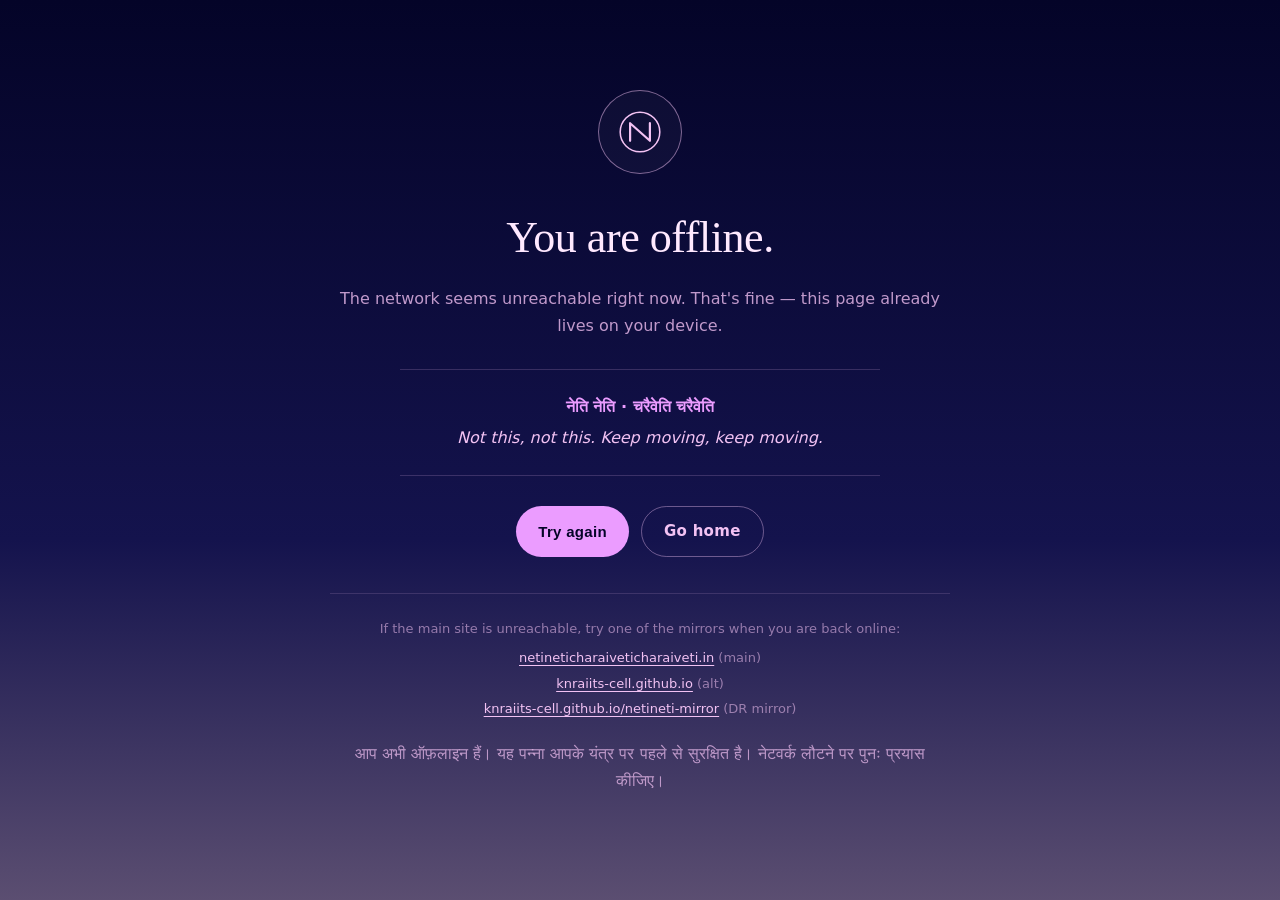
<file: offline.html>
<!doctype html>
<html lang="en">
<head>
<meta charset="utf-8" />
<meta name="viewport" content="width=device-width, initial-scale=1" />
<title>Offline · K.N. Rai · Khalil Asgar — netineti charaiveti charaiveti</title>
<meta name="description" content="You appear to be offline. This page works without a network." />
<meta name="robots" content="noindex, nofollow" />
<meta name="theme-color" content="#14134d" />
<link rel="canonical" href="https://netineticharaiveticharaiveti.in/" />
<link rel="icon" href="assets/favicon-32.png" sizes="32x32" />
<link rel="apple-touch-icon" href="assets/favicon-180.png" />
<style>
  :root { color-scheme: dark; }
  *,*::before,*::after { box-sizing: border-box; }
  html, body { margin: 0; padding: 0; min-height: 100vh; }
  body {
    background: linear-gradient(180deg, #040428 0%, #14134d 60%, #5b4e71 100%) fixed;
    color: #f3c2f3;
    font: 16px/1.65 system-ui, -apple-system, "Segoe UI", Roboto, "Helvetica Neue", sans-serif;
    display: flex; align-items: center; justify-content: center;
    padding: 24px;
  }
  .wrap { max-width: 620px; width: 100%; text-align: center; }
  .mark {
    width: 84px; height: 84px; margin: 0 auto 28px;
    border: 1.4px solid rgba(243, 194, 243, 0.5); border-radius: 50%;
    display: flex; align-items: center; justify-content: center;
    background: rgba(255,255,255,0.03);
  }
  .mark svg { width: 44px; height: 44px; stroke: #eb9cff; }
  h1 {
    font-family: "Georgia", "Times New Roman", serif;
    font-weight: 400; font-size: clamp(28px, 5vw, 44px);
    color: #ffe9ff; margin: 0 0 12px; letter-spacing: -0.01em;
  }
  .sub { color: rgba(243, 194, 243, 0.78); margin: 0 0 8px; }
  .quote {
    margin: 30px auto; padding: 24px 20px;
    border-top: 1px solid rgba(243, 194, 243, 0.18);
    border-bottom: 1px solid rgba(243, 194, 243, 0.18);
    font-style: italic; color: #f2c2f3;
    max-width: 480px;
  }
  .quote strong { display: block; font-style: normal; color: #eb9cff; margin-bottom: 4px; }
  .btns { margin-top: 28px; display: flex; gap: 12px; flex-wrap: wrap; justify-content: center; }
  .btn {
    display: inline-block; padding: 12px 22px;
    background: #eb9cff; color: #040428;
    text-decoration: none; border-radius: 999px;
    font-weight: 600; letter-spacing: 0.02em;
    border: 0; cursor: pointer; font-size: 15px;
    transition: background .2s;
  }
  .btn:hover { background: #f2c2f3; }
  .btn.ghost { background: transparent; color: #f2c2f3; border: 1px solid rgba(243, 194, 243, 0.4); }
  .btn.ghost:hover { background: rgba(255,255,255,0.06); }
  .alts {
    margin-top: 36px; padding-top: 24px;
    border-top: 1px solid rgba(243, 194, 243, 0.14);
    color: rgba(243, 194, 243, 0.55); font-size: 13px;
  }
  .alts a { color: #f2c2f3; text-decoration: underline; text-underline-offset: 3px; }
  .alts ul { list-style: none; padding: 0; margin: 8px 0 0; }
  .alts li { margin: 4px 0; }
  .lang-hi { margin-top: 22px; font-family: system-ui, "Mangal", sans-serif; color: rgba(243, 194, 243, 0.7); }
</style>
</head>
<body>
<div class="wrap">
  <div class="mark" aria-hidden="true">
    <svg viewBox="0 0 40 40" fill="none">
      <circle cx="20" cy="20" r="18" stroke="currentColor" stroke-width="1.4" />
      <path d="M11 28 L11 12 L29 28 L29 12" stroke="currentColor" stroke-width="2" stroke-linecap="round" stroke-linejoin="round"/>
    </svg>
  </div>

  <h1>You are offline.</h1>
  <p class="sub">The network seems unreachable right now. That's fine — this page already lives on your device.</p>

  <div class="quote">
    <strong>नेति नेति · चरैवेति चरैवेति</strong>
    Not this, not this. Keep moving, keep moving.
  </div>

  <div class="btns">
    <button class="btn" onclick="location.reload()">Try again</button>
    <a class="btn ghost" href="./">Go home</a>
  </div>

  <div class="alts">
    If the main site is unreachable, try one of the mirrors when you are back online:
    <ul>
      <li><a href="https://netineticharaiveticharaiveti.in/">netineticharaiveticharaiveti.in</a> (main)</li>
      <li><a href="https://knraiits-cell.github.io/">knraiits-cell.github.io</a> (alt)</li>
      <li><a href="https://knraiits-cell.github.io/netineti-mirror/">knraiits-cell.github.io/netineti-mirror</a> (DR mirror)</li>
    </ul>
  </div>

  <p class="lang-hi">
    आप अभी ऑफ़लाइन हैं। यह पन्ना आपके यंत्र पर पहले से सुरक्षित है। नेटवर्क लौटने पर पुनः प्रयास कीजिए।
  </p>
</div>

<script>
  // Auto-retry once the network returns
  window.addEventListener("online", () => location.reload());
</script>
</body>
</html>
</file>
<file: css/style.css>
/* ───────────────────────────────────────────────────────────────
   netineticharaiveticharaiveti.in
   Palette drawn from the Linktree NOIR theme:
     #040428  #0C0A3A  #14134D  #5B4E71  #7F6D93
     #EB9CFF  #F2C2F3  #F3C2F3  #54417E
   Fonts: BioRhyme (display), Roboto Slab (body),
          Cormorant Garamond (italic accents & Sanskrit translit)
─────────────────────────────────────────────────────────────── */

:root {
  /* Backgrounds */
  --bg-0: #040428;
  --bg-1: #0c0a3a;
  --bg-2: #14134d;
  --bg-elev: rgba(255, 255, 255, 0.04);
  --bg-elev-2: rgba(255, 255, 255, 0.07);

  /* Foregrounds */
  --fg: #f3c2f3;
  --fg-strong: #ffe9ff;
  --fg-mute: rgba(243, 194, 243, 0.66);
  --fg-faint: rgba(243, 194, 243, 0.38);

  /* Accents */
  --accent: #eb9cff;
  --accent-soft: #f2c2f3;
  --accent-deep: #54417e;
  --accent-muted: #7f6d93;

  --border: rgba(243, 194, 243, 0.14);
  --border-strong: rgba(243, 194, 243, 0.28);

  /* Type — Latin (default) */
  --f-display: "BioRhyme", "Cormorant Garamond", Georgia, serif;
  --f-body: "Roboto Slab", Georgia, serif;
  --f-italic: "Cormorant Garamond", "BioRhyme", Georgia, serif;

  /* Sizes */
  --text-xs: clamp(11px, 0.72vw, 13px);
  --text-sm: clamp(13px, 0.85vw, 15px);
  --text-base: clamp(15px, 1vw, 17px);
  --text-lg: clamp(17px, 1.2vw, 20px);
  --text-xl: clamp(22px, 2vw, 30px);
  --text-2xl: clamp(30px, 3.4vw, 48px);
  --text-hero: clamp(48px, 8vw, 120px);

  /* Space */
  --s-1: 4px;
  --s-2: 8px;
  --s-3: 12px;
  --s-4: 16px;
  --s-5: 24px;
  --s-6: 32px;
  --s-8: 48px;
  --s-10: 64px;
  --s-12: 96px;
  --s-16: 128px;

  --radius-pill: 999px;
  --radius-lg: 18px;
  --radius-md: 12px;

  --shadow-sm: 0 1px 2px rgba(0, 0, 0, 0.4);
  --shadow-md: 0 14px 40px -10px rgba(0, 0, 0, 0.55);
}

/* When Hindi is active, swap to Devanagari typefaces.
   Tiro Devanagari Hindi is a literary Devanagari serif;
   Hind is its sans-serif companion for body copy. */
html[data-lang="hi"] {
  --f-display: "Tiro Devanagari Hindi", "BioRhyme", Georgia, serif;
  --f-body: "Hind", "Roboto Slab", Georgia, sans-serif;
  --f-italic: "Tiro Devanagari Hindi", "Cormorant Garamond", Georgia, serif;
}

/* Devanagari needs slightly looser line-height and a touch more weight
   to balance the visual density of the script. */
html[data-lang="hi"] body { line-height: 1.75; }
html[data-lang="hi"] h1,
html[data-lang="hi"] h2,
html[data-lang="hi"] h3,
html[data-lang="hi"] h4 {
  letter-spacing: 0;
  line-height: 1.2;
}
html[data-lang="hi"] em {
  font-family: var(--f-italic);
  font-style: italic;
}

* { box-sizing: border-box; }
html, body { margin: 0; padding: 0; }

/* CSS sentinel — main.js reads this to confirm the stylesheet loaded. */
html::before { content: ""; display: none; --css-loaded: 1; }

html {
  scroll-behavior: smooth;
  background: var(--bg-0);
}

body {
  font-family: var(--f-body);
  font-size: var(--text-base);
  color: var(--fg);
  line-height: 1.65;
  min-height: 100vh;
  position: relative;
  background:
    radial-gradient(1100px 700px at 12% -10%, rgba(235, 156, 255, 0.18), transparent 60%),
    radial-gradient(900px 700px at 92% 8%, rgba(127, 109, 147, 0.28), transparent 65%),
    radial-gradient(1400px 900px at 50% 110%, rgba(84, 65, 126, 0.35), transparent 70%),
    linear-gradient(180deg, #0c0a3a 0%, #040428 60%, #08062f 100%);
  background-attachment: fixed;
  -webkit-font-smoothing: antialiased;
  -moz-osx-font-smoothing: grayscale;
}

/* SVG noise grain — the NOIR texture */
.grain {
  position: fixed;
  inset: 0;
  pointer-events: none;
  z-index: 1;
  opacity: 0.35;
  mix-blend-mode: overlay;
  background-image: url("data:image/svg+xml;utf8,<svg xmlns='http://www.w3.org/2000/svg' width='220' height='220'><filter id='n'><feTurbulence type='fractalNoise' baseFrequency='0.9' numOctaves='2' stitchTiles='stitch'/><feColorMatrix values='0 0 0 0 0.95  0 0 0 0 0.76  0 0 0 0 0.95  0 0 0 0.5 0'/></filter><rect width='100%' height='100%' filter='url(%23n)'/></svg>");
}

/* ─── Headings ─── */
h1, h2, h3, h4 {
  font-family: var(--f-display);
  font-weight: 700;
  color: var(--fg-strong);
  letter-spacing: -0.01em;
  line-height: 1.08;
  margin: 0;
}

a {
  color: var(--accent-soft);
  text-decoration: none;
  transition: color 0.2s ease, opacity 0.2s ease;
}
a:hover { color: var(--fg-strong); }

p { margin: 0 0 var(--s-4) 0; }
strong { color: var(--fg-strong); font-weight: 600; }
em { font-family: var(--f-italic); font-style: italic; color: var(--accent); font-weight: 500; }

/* ─── Header / Nav ─── */
.site-header {
  position: sticky;
  top: 0;
  z-index: 50;
  display: flex;
  justify-content: space-between;
  align-items: center;
  padding: var(--s-4) clamp(20px, 4vw, 56px);
  background: rgba(4, 4, 40, 0.55);
  backdrop-filter: blur(14px);
  -webkit-backdrop-filter: blur(14px);
  border-bottom: 1px solid var(--border);
}

.brand {
  display: inline-flex;
  align-items: center;
  gap: var(--s-3);
  color: var(--fg-strong);
}
.brand-mark { width: 32px; height: 32px; color: var(--accent-soft); }
.brand-text {
  font-family: var(--f-display);
  font-weight: 800;
  letter-spacing: 0.04em;
  font-size: var(--text-sm);
  display: inline-flex;
  align-items: baseline;
  gap: 4px;
}
.brand-text .accent {
  color: var(--accent);
  margin-left: 2px;
}
html[data-lang="hi"] .brand-text { letter-spacing: 0.02em; }
.brand-pen {
  display: inline-block;
  margin-left: 10px;
  padding-left: 10px;
  border-left: 1px solid var(--border-strong);
  font-family: var(--f-italic);
  font-style: italic;
  font-weight: 500;
  letter-spacing: 0.02em;
  color: var(--fg-mute);
  text-transform: none;
  font-size: var(--text-sm);
}
@media (max-width: 560px) {
  .brand-pen { display: none; }
}

.site-nav {
  display: flex;
  gap: clamp(14px, 2vw, 30px);
}

/* Language toggle */
.lang-toggle {
  display: inline-flex;
  align-items: center;
  gap: 6px;
  margin-left: clamp(12px, 2vw, 24px);
  padding: 6px 12px;
  border: 1px solid var(--border);
  border-radius: var(--radius-pill);
  background: rgba(255, 255, 255, 0.03);
}
.lang-btn {
  background: transparent;
  border: 0;
  color: var(--fg-faint);
  font-family: var(--f-body);
  font-size: var(--text-xs);
  letter-spacing: 0.14em;
  text-transform: uppercase;
  cursor: pointer;
  padding: 2px 4px;
  transition: color 0.2s ease;
}
.lang-btn:hover { color: var(--fg); }
.lang-btn.is-active {
  color: var(--accent);
  font-weight: 700;
}
.lang-sep { color: var(--fg-faint); }
html[data-lang="hi"] .lang-btn { font-family: var(--f-body); }
@media (max-width: 720px) {
  .lang-toggle { padding: 4px 10px; }
}
.site-nav a {
  font-size: var(--text-sm);
  color: var(--fg-mute);
  letter-spacing: 0.02em;
  position: relative;
}
.site-nav a:hover { color: var(--fg-strong); }
.site-nav a::after {
  content: "";
  position: absolute;
  left: 0;
  bottom: -6px;
  width: 0;
  height: 1px;
  background: var(--accent);
  transition: width 0.25s ease;
}
.site-nav a:hover::after { width: 100%; }

/* ─── Layout ─── */
main { position: relative; z-index: 2; }

.section {
  max-width: 1200px;
  margin: 0 auto;
  padding: clamp(72px, 12vw, 140px) clamp(20px, 4vw, 56px);
}

.section-head {
  display: flex;
  align-items: baseline;
  gap: var(--s-5);
  margin-bottom: var(--s-10);
}
.section-num {
  font-family: var(--f-display);
  font-weight: 400;
  font-size: var(--text-sm);
  color: var(--fg-faint);
  letter-spacing: 0.18em;
}
.section-title {
  font-size: var(--text-2xl);
  position: relative;
}
.section-title::after {
  content: "";
  display: inline-block;
  width: clamp(40px, 6vw, 80px);
  height: 1px;
  background: var(--border-strong);
  margin-left: var(--s-5);
  margin-bottom: 0.4em;
}

/* ───────────────────────── HERO ───────────────────────── */
.hero {
  display: grid;
  grid-template-columns: 1.4fr 1fr;
  gap: clamp(40px, 6vw, 96px);
  align-items: center;
  max-width: 1200px;
  margin: 0 auto;
  padding: clamp(80px, 12vw, 160px) clamp(20px, 4vw, 56px) clamp(60px, 10vw, 120px);
  position: relative;
}

.eyebrow {
  font-family: var(--f-body);
  text-transform: uppercase;
  letter-spacing: 0.24em;
  font-size: var(--text-xs);
  color: var(--fg-mute);
  margin-bottom: var(--s-6);
}
.penname-inline {
  font-family: var(--f-italic);
  font-style: italic;
  text-transform: none;
  letter-spacing: 0.02em;
  font-size: var(--text-sm);
  color: var(--accent);
}

.hero-title {
  font-size: var(--text-hero);
  font-weight: 800;
  line-height: 0.95;
  letter-spacing: -0.03em;
  margin-bottom: var(--s-6);
}
.hero-title .line {
  display: block;
  background: linear-gradient(180deg, #fff 0%, #f3c2f3 60%, #eb9cff 100%);
  background-clip: text;
  -webkit-background-clip: text;
  color: transparent;
  -webkit-text-fill-color: transparent;
}
.hero-title .line.italic {
  font-family: var(--f-italic);
  font-style: italic;
  font-weight: 500;
}

.hero-sub {
  font-size: var(--text-lg);
  color: var(--fg-mute);
  max-width: 46ch;
  margin-bottom: var(--s-6);
}

.hero-meta {
  display: flex;
  flex-wrap: wrap;
  gap: var(--s-3);
  align-items: center;
  color: var(--fg-mute);
  font-size: var(--text-sm);
  letter-spacing: 0.04em;
}
.hero-meta i {
  font-style: normal;
  color: var(--accent);
}

.hero-portrait {
  position: relative;
  width: 100%;
  max-width: 380px;
  aspect-ratio: 1 / 1;
  margin-left: auto;
}
.hero-portrait img {
  position: absolute;
  inset: 0;
  width: 100%;
  height: 100%;
  object-fit: cover;
  object-position: center center;
  border-radius: 24px;
  border: 1px solid var(--border-strong);
  box-shadow: var(--shadow-md);
  filter: saturate(1.05) contrast(1.02);
}
.portrait-ring {
  position: absolute;
  inset: -14px;
  border-radius: 36px;
  border: 1px dashed var(--border-strong);
  pointer-events: none;
}
@keyframes spin {
  to { transform: rotate(360deg); }
}
.portrait-caption {
  position: absolute;
  bottom: -14px;
  left: 50%;
  transform: translateX(-50%);
  background: var(--bg-1);
  border: 1px solid var(--border);
  border-radius: var(--radius-pill);
  padding: 6px 16px;
  font-size: var(--text-xs);
  letter-spacing: 0.16em;
  text-transform: uppercase;
  color: var(--fg);
  display: inline-flex;
  align-items: center;
  gap: 8px;
  white-space: nowrap;
}
.portrait-caption .dot {
  width: 7px;
  height: 7px;
  border-radius: 50%;
  background: var(--accent);
  box-shadow: 0 0 12px var(--accent);
}

/* ─────────────────────── ABOUT ─────────────────────── */
.about-grid {
  display: grid;
  grid-template-columns: 1fr 1.1fr;
  gap: clamp(32px, 5vw, 80px);
  margin-bottom: var(--s-12);
}
.about-lede p {
  font-family: var(--f-display);
  font-size: var(--text-xl);
  line-height: 1.35;
  font-weight: 400;
  color: var(--fg-strong);
}
.about-body p {
  color: var(--fg-mute);
}

.facets {
  list-style: none;
  margin: 0;
  padding: 0;
  display: grid;
  grid-template-columns: repeat(4, 1fr);
  gap: var(--s-5);
}
.facets li {
  padding: var(--s-6) var(--s-5);
  background: var(--bg-elev);
  border: 1px solid var(--border);
  border-radius: var(--radius-md);
  transition: transform 0.3s ease, background 0.3s ease, border-color 0.3s ease;
}
.facets li:hover {
  transform: translateY(-3px);
  background: var(--bg-elev-2);
  border-color: var(--border-strong);
}
.facet-tag {
  font-family: var(--f-display);
  font-size: var(--text-xs);
  letter-spacing: 0.18em;
  color: var(--fg-faint);
}
.facets h3 {
  font-size: var(--text-lg);
  margin: var(--s-3) 0 var(--s-3) 0;
}
.facets p {
  font-size: var(--text-sm);
  color: var(--fg-mute);
  margin: 0;
}

/* ─────────────────────── WORK ─────────────────────── */
.work-card {
  background: var(--bg-elev);
  border: 1px solid var(--border);
  border-radius: var(--radius-lg);
  padding: clamp(24px, 3.5vw, 44px);
  transition: transform 0.3s ease, background 0.3s ease, border-color 0.3s ease;
}
.work-card:hover {
  background: var(--bg-elev-2);
  border-color: var(--border-strong);
  transform: translateY(-2px);
}
.work-card.lead {
  display: grid;
  grid-template-columns: 1.6fr 1fr;
  gap: var(--s-8);
  align-items: end;
  margin-bottom: var(--s-6);
  background: linear-gradient(135deg, rgba(235, 156, 255, 0.08), rgba(20, 19, 77, 0.4));
}
.work-card .kicker {
  font-size: var(--text-xs);
  letter-spacing: 0.2em;
  text-transform: uppercase;
  color: var(--accent);
  margin: 0 0 var(--s-3) 0;
}
.work-card h3 {
  font-size: var(--text-xl);
  margin-bottom: var(--s-3);
}
.work-card .work-affiliation {
  font-family: var(--f-body);
  font-size: var(--text-xs);
  letter-spacing: 0.14em;
  text-transform: uppercase;
  color: var(--accent-soft);
  margin: calc(var(--s-3) * -1) 0 var(--s-4) 0;
  opacity: 0.85;
}
.work-card p {
  font-size: var(--text-base);
  color: var(--fg-mute);
  margin: 0;
}
.work-card-meta {
  display: flex;
  flex-direction: column;
  gap: var(--s-2);
  font-size: var(--text-xs);
  letter-spacing: 0.14em;
  text-transform: uppercase;
  color: var(--fg-faint);
  text-align: right;
}

.work-grid {
  display: grid;
  grid-template-columns: repeat(2, 1fr);
  gap: var(--s-5);
}

/* ─────────────────────── MUSIC ─────────────────────── */
.music-intro p {
  font-family: var(--f-display);
  font-size: var(--text-lg);
  color: var(--fg);
  max-width: 70ch;
  margin-bottom: var(--s-8);
}

/* Pen name banner above the music grid */
.penname-banner {
  display: flex;
  align-items: baseline;
  flex-wrap: wrap;
  gap: var(--s-5);
  padding: var(--s-5) 0 var(--s-6);
  margin-bottom: var(--s-6) !important;
  border-bottom: 1px solid var(--border);
  font-family: var(--f-body) !important;
  font-size: var(--text-base) !important;
}
.penname-label {
  font-size: var(--text-xs);
  letter-spacing: 0.22em;
  text-transform: uppercase;
  color: var(--fg-faint);
}
.penname-label .sanskrit-inline {
  font-family: var(--f-italic);
  font-style: italic;
  text-transform: none;
  letter-spacing: 0.04em;
  color: var(--accent);
  margin-left: 4px;
}
.penname-name {
  font-family: var(--f-italic);
  font-style: italic;
  font-size: var(--text-2xl);
  color: var(--fg-strong);
  font-weight: 500;
  line-height: 1;
  background: linear-gradient(180deg, #fff 0%, #f3c2f3 60%, #eb9cff 100%);
  background-clip: text;
  -webkit-background-clip: text;
  color: transparent;
  -webkit-text-fill-color: transparent;
}
.penname-deva {
  font-family: var(--f-display);
  font-size: var(--text-xl);
  color: var(--accent);
  letter-spacing: 0.02em;
  line-height: 1;
}
.music-grid {
  display: grid;
  grid-template-columns: repeat(4, 1fr);
  gap: var(--s-4);
}
.music-card {
  position: relative;
  display: flex;
  flex-direction: column;
  gap: var(--s-3);
  padding: var(--s-6) var(--s-5);
  background: var(--bg-elev);
  border: 1px solid var(--border);
  border-radius: var(--radius-lg);
  min-height: 200px;
  color: var(--fg);
  transition: transform 0.3s ease, background 0.3s ease, border-color 0.3s ease;
  overflow: hidden;
}
.music-card.primary {
  grid-column: span 2;
  grid-row: span 2;
  background:
    radial-gradient(600px 400px at 30% 0%, rgba(235, 156, 255, 0.22), transparent 60%),
    linear-gradient(160deg, rgba(84, 65, 126, 0.45), rgba(4, 4, 40, 0.6));
  border-color: var(--border-strong);
}
.music-card:hover {
  transform: translateY(-3px);
  border-color: var(--accent-soft);
  background-color: var(--bg-elev-2);
}
.music-card .platform {
  font-size: var(--text-xs);
  letter-spacing: 0.22em;
  text-transform: uppercase;
  color: var(--accent);
}
.music-card h3 {
  font-size: var(--text-lg);
  margin-bottom: 0;
}
.music-card.primary h3 { font-size: var(--text-xl); }
.music-card p {
  font-size: var(--text-sm);
  color: var(--fg-mute);
  margin: 0;
}
.music-card .arrow {
  position: absolute;
  top: var(--s-5);
  right: var(--s-5);
  font-size: 20px;
  color: var(--fg-mute);
  transition: transform 0.3s ease, color 0.3s ease;
}
.music-card:hover .arrow {
  transform: translate(3px, -3px);
  color: var(--fg-strong);
}

/* ─────────────────────── WISDOM ─────────────────────── */
.wisdom .quote {
  margin: 0 0 var(--s-12) 0;
  padding: clamp(32px, 5vw, 64px);
  background: linear-gradient(135deg, rgba(235, 156, 255, 0.06), rgba(12, 10, 58, 0.5));
  border: 1px solid var(--border);
  border-radius: var(--radius-lg);
  text-align: center;
}
.wisdom blockquote {
  margin: 0;
  display: grid;
  gap: var(--s-3);
}
.wisdom .sanskrit {
  font-family: var(--f-display);
  font-size: clamp(28px, 4vw, 52px);
  color: var(--fg-strong);
  line-height: 1.3;
  letter-spacing: 0.02em;
}
.wisdom .translit {
  font-family: var(--f-italic);
  font-style: italic;
  font-size: var(--text-xl);
  color: var(--accent);
  letter-spacing: 0.04em;
}
.wisdom .english {
  font-size: var(--text-base);
  color: var(--fg-mute);
}
.wisdom figcaption {
  margin-top: var(--s-5);
  font-size: var(--text-xs);
  letter-spacing: 0.16em;
  text-transform: uppercase;
  color: var(--fg-faint);
}

.wisdom-grid {
  display: grid;
  grid-template-columns: repeat(3, 1fr);
  gap: var(--s-5);
}
.wisdom-card {
  padding: var(--s-6);
  background: var(--bg-elev);
  border: 1px solid var(--border);
  border-radius: var(--radius-md);
}
.wisdom-card h3 {
  font-family: var(--f-italic);
  font-style: italic;
  font-size: var(--text-xl);
  color: var(--accent);
  margin-bottom: var(--s-3);
}
.wisdom-card p {
  font-size: var(--text-base);
  color: var(--fg-mute);
  margin: 0;
}

/* ─────────────────────── CONNECT ─────────────────────── */
.connect-lede {
  font-family: var(--f-display);
  font-size: var(--text-lg);
  color: var(--fg);
  max-width: 60ch;
  margin-bottom: var(--s-8);
}
.connect-grid {
  display: grid;
  grid-template-columns: repeat(4, 1fr);
  gap: var(--s-3);
}
.pill {
  display: flex;
  flex-direction: column;
  align-items: flex-start;
  gap: 4px;
  padding: var(--s-5) var(--s-5);
  background: var(--accent-soft);
  color: var(--accent-deep);
  border-radius: var(--radius-pill);
  border: 1px solid transparent;
  box-shadow: var(--shadow-sm);
  transition: transform 0.25s ease, background 0.25s ease, box-shadow 0.25s ease;
}
.pill:hover {
  transform: translateY(-2px);
  background: #ffe2ff;
  box-shadow: 0 14px 24px -10px rgba(235, 156, 255, 0.45);
  color: var(--accent-deep);
}
.pill-label {
  font-size: var(--text-xs);
  letter-spacing: 0.2em;
  text-transform: uppercase;
  opacity: 0.7;
  font-family: var(--f-body);
}
.pill-value {
  font-family: var(--f-display);
  font-weight: 700;
  font-size: var(--text-base);
}

/* ─────────────────────── FOOTER ─────────────────────── */
.site-footer {
  position: relative;
  z-index: 2;
  padding: var(--s-10) clamp(20px, 4vw, 56px) var(--s-6);
  border-top: 1px solid var(--border);
  background: rgba(4, 4, 40, 0.5);
  backdrop-filter: blur(8px);
  margin-top: var(--s-10);
}
.footer-grid {
  max-width: 1200px;
  margin: 0 auto;
  display: grid;
  grid-template-columns: 1.2fr 2fr;
  gap: var(--s-8);
}
.footer-title {
  font-family: var(--f-display);
  font-weight: 700;
  font-size: var(--text-lg);
  color: var(--fg-strong);
  margin: 0;
}
.footer-sub {
  font-size: var(--text-sm);
  color: var(--fg-mute);
  margin-top: var(--s-2);
}
.footer-cols {
  display: grid;
  grid-template-columns: repeat(3, 1fr);
  gap: var(--s-5);
}
.footer-cols > div { display: flex; flex-direction: column; gap: 6px; }
.footer-h {
  font-size: var(--text-xs);
  letter-spacing: 0.2em;
  text-transform: uppercase;
  color: var(--fg-faint);
  margin: 0 0 var(--s-2) 0;
}
.footer-cols a {
  font-size: var(--text-sm);
  color: var(--fg-mute);
}
.footer-cols a:hover { color: var(--fg-strong); }

.footer-copy {
  max-width: 1200px;
  margin: var(--s-8) auto 0;
  font-size: var(--text-xs);
  letter-spacing: 0.12em;
  text-transform: uppercase;
  color: var(--fg-faint);
  text-align: center;
}
.footer-copy .italic { font-family: var(--f-italic); font-style: italic; text-transform: none; letter-spacing: 0.02em; color: var(--accent); }

/* Disclaimer — visible, restrained typography */
.footer-disclaimer {
  max-width: 880px;
  margin: var(--s-6) auto 0;
  padding: var(--s-4) var(--s-5);
  border: 1px solid var(--border);
  border-radius: var(--radius-md);
  background: rgba(255, 255, 255, 0.02);
  font-size: var(--text-xs);
  line-height: 1.7;
  letter-spacing: 0.02em;
  color: var(--fg-mute);
  text-align: center;
  text-transform: none;
}
html[data-lang="hi"] .footer-disclaimer { line-height: 1.85; }
.footer-disclaimer strong {
  color: var(--accent-soft);
  letter-spacing: 0.06em;
  text-transform: uppercase;
  font-size: 0.92em;
  margin-right: 4px;
}
html[data-lang="hi"] .footer-disclaimer strong { text-transform: none; letter-spacing: 0.02em; font-size: 1em; }

.footer-auth {
  max-width: 880px;
  margin: var(--s-4) auto 0;
  font-size: var(--text-xs);
  line-height: 1.6;
  color: var(--fg-faint);
  text-align: center;
  text-transform: none;
  letter-spacing: 0.02em;
}
.footer-auth strong { color: var(--fg-mute); }

.footer-mirror {
  max-width: 880px;
  margin: var(--s-3) auto 0;
  font-size: var(--text-xs);
  line-height: 1.6;
  color: var(--fg-faint);
  text-align: center;
  text-transform: none;
  letter-spacing: 0.02em;
}
.footer-mirror a {
  color: var(--accent-soft);
  border-bottom: 1px solid var(--border);
  transition: color 0.2s ease, border-color 0.2s ease;
}
.footer-mirror a:hover { color: var(--accent); border-bottom-color: var(--accent); }

/* ─── Invisible watermarks ─────────────────────────────────────────────────────
   Off-screen, zero-opacity, zero-size. Selectors written so a stylesheet
   reset cannot easily reveal them. Always set !important. */
.wm,
.wm-inline {
  position: absolute !important;
  left: -9999px !important;
  top: auto !important;
  width: 1px !important;
  height: 1px !important;
  overflow: hidden !important;
  white-space: nowrap !important;
  font-size: 1px !important;
  line-height: 0 !important;
  color: transparent !important;
  background: transparent !important;
  opacity: 0 !important;
  pointer-events: none !important;
  user-select: none !important;
  -webkit-user-select: none !important;
  clip: rect(0 0 0 0) !important;
  clip-path: inset(50%) !important;
}
.wm > span,
.wm-inline > span { color: transparent !important; }

/* ─── Reveal on scroll ─── */
.reveal {
  opacity: 0;
  transform: translateY(20px);
  transition: opacity 0.8s ease, transform 0.8s ease;
}
.reveal.in {
  opacity: 1;
  transform: translateY(0);
}

/* ─────────────────────── RESPONSIVE ─────────────────────── */
@media (max-width: 980px) {
  .hero { grid-template-columns: 1fr; text-align: left; }
  .hero-portrait { margin: var(--s-8) 0 0; max-width: 280px; }
  .about-grid { grid-template-columns: 1fr; }
  .facets { grid-template-columns: repeat(2, 1fr); }
  .work-card.lead { grid-template-columns: 1fr; }
  .work-card-meta { text-align: left; flex-direction: row; flex-wrap: wrap; gap: var(--s-3); }
  .work-grid { grid-template-columns: 1fr; }
  .music-grid { grid-template-columns: repeat(2, 1fr); }
  .music-card.primary { grid-column: span 2; grid-row: auto; min-height: 220px; }
  .wisdom-grid { grid-template-columns: 1fr; }
  .connect-grid { grid-template-columns: repeat(2, 1fr); }
  .footer-grid { grid-template-columns: 1fr; }
  .footer-cols { grid-template-columns: repeat(3, 1fr); }
  .site-nav { display: none; }
}

@media (max-width: 560px) {
  .facets { grid-template-columns: 1fr; }
  .music-grid { grid-template-columns: 1fr; }
  .music-card.primary { grid-column: auto; }
  .connect-grid { grid-template-columns: 1fr; }
  .footer-cols { grid-template-columns: 1fr; }
  .section-head { flex-wrap: wrap; gap: var(--s-3); }
  .section-title::after { display: none; }
}

/* ─── DR mirror ribbon ─────────────────────────────────────────────────
   Rendered only on mirror variants (see variants.json). The rule is harmless
   on variants where the element isn't emitted.
─────────────────────────────────────────────────────────────────────── */
.dr-ribbon{
  position:sticky; top:0; z-index:9999;
  background:linear-gradient(90deg,#5b2a86,#7b3fb8);
  color:#fff; font:600 13px/1 'Inter',system-ui,sans-serif;
  text-align:center; padding:10px 16px;
  letter-spacing:.01em; box-shadow:0 1px 0 rgba(0,0,0,.2);
}
.dr-ribbon a{
  color:#fff; text-decoration:underline; text-underline-offset:3px;
  font-weight:700;
}
.dr-ribbon .sep{opacity:.6; margin:0 8px;}
@media (max-width:560px){
  .dr-ribbon{font-size:12px; padding:8px 12px; line-height:1.35;}
  .dr-ribbon .sep{display:none;}
  .dr-ribbon a{display:block; margin-top:4px;}
}

/* ─── Reduced-data / save-data mode ────────────────────────────────────
   Some users (Lite Mode on Android Chrome, Opera Mini, slow ISPs) request
   data-saving. Skip the heavy mandala portrait when they do — we drop the
   portrait ring and keep just the smaller picture.
─────────────────────────────────────────────────────────────────────── */
@media (prefers-reduced-data: reduce) {
  .portrait-ring { display: none; }
  .grain { display: none; }
}

/* ─── Print stylesheet ─────────────────────────────────────────────────
   Make the site print nicely on physical paper (some readers will).
─────────────────────────────────────────────────────────────────────── */
@media print {
  :root { color-scheme: light; }
  html, body { background: #fff !important; color: #000 !important; }
  .grain, .portrait-ring, .lang-toggle, .dr-ribbon { display: none !important; }
  .site-header, .site-nav { background: transparent !important; box-shadow: none !important; }
  a { color: #000 !important; text-decoration: underline; }
  a[href^="http"]::after { content: " (" attr(href) ")"; font-size: 0.8em; color: #555; }
  .section { page-break-inside: avoid; }
  .hero { page-break-after: always; }
}
</file>
